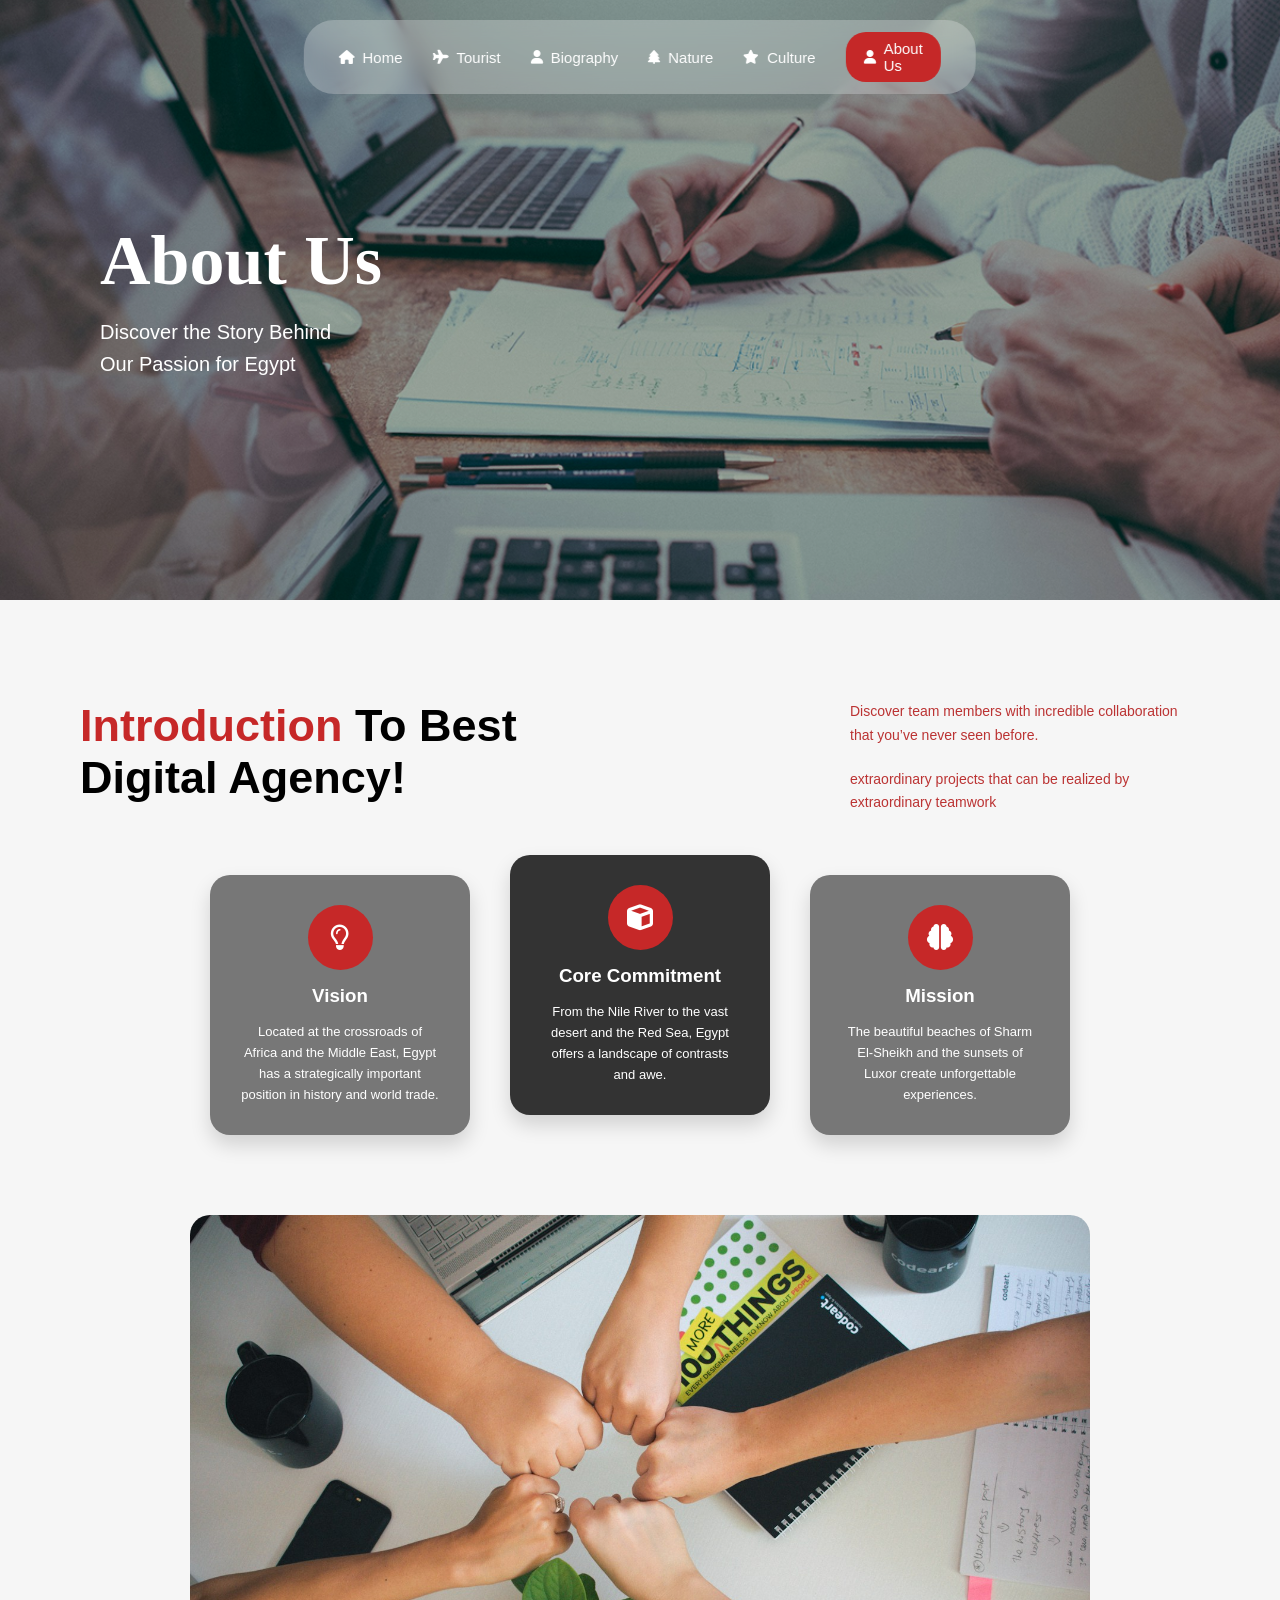
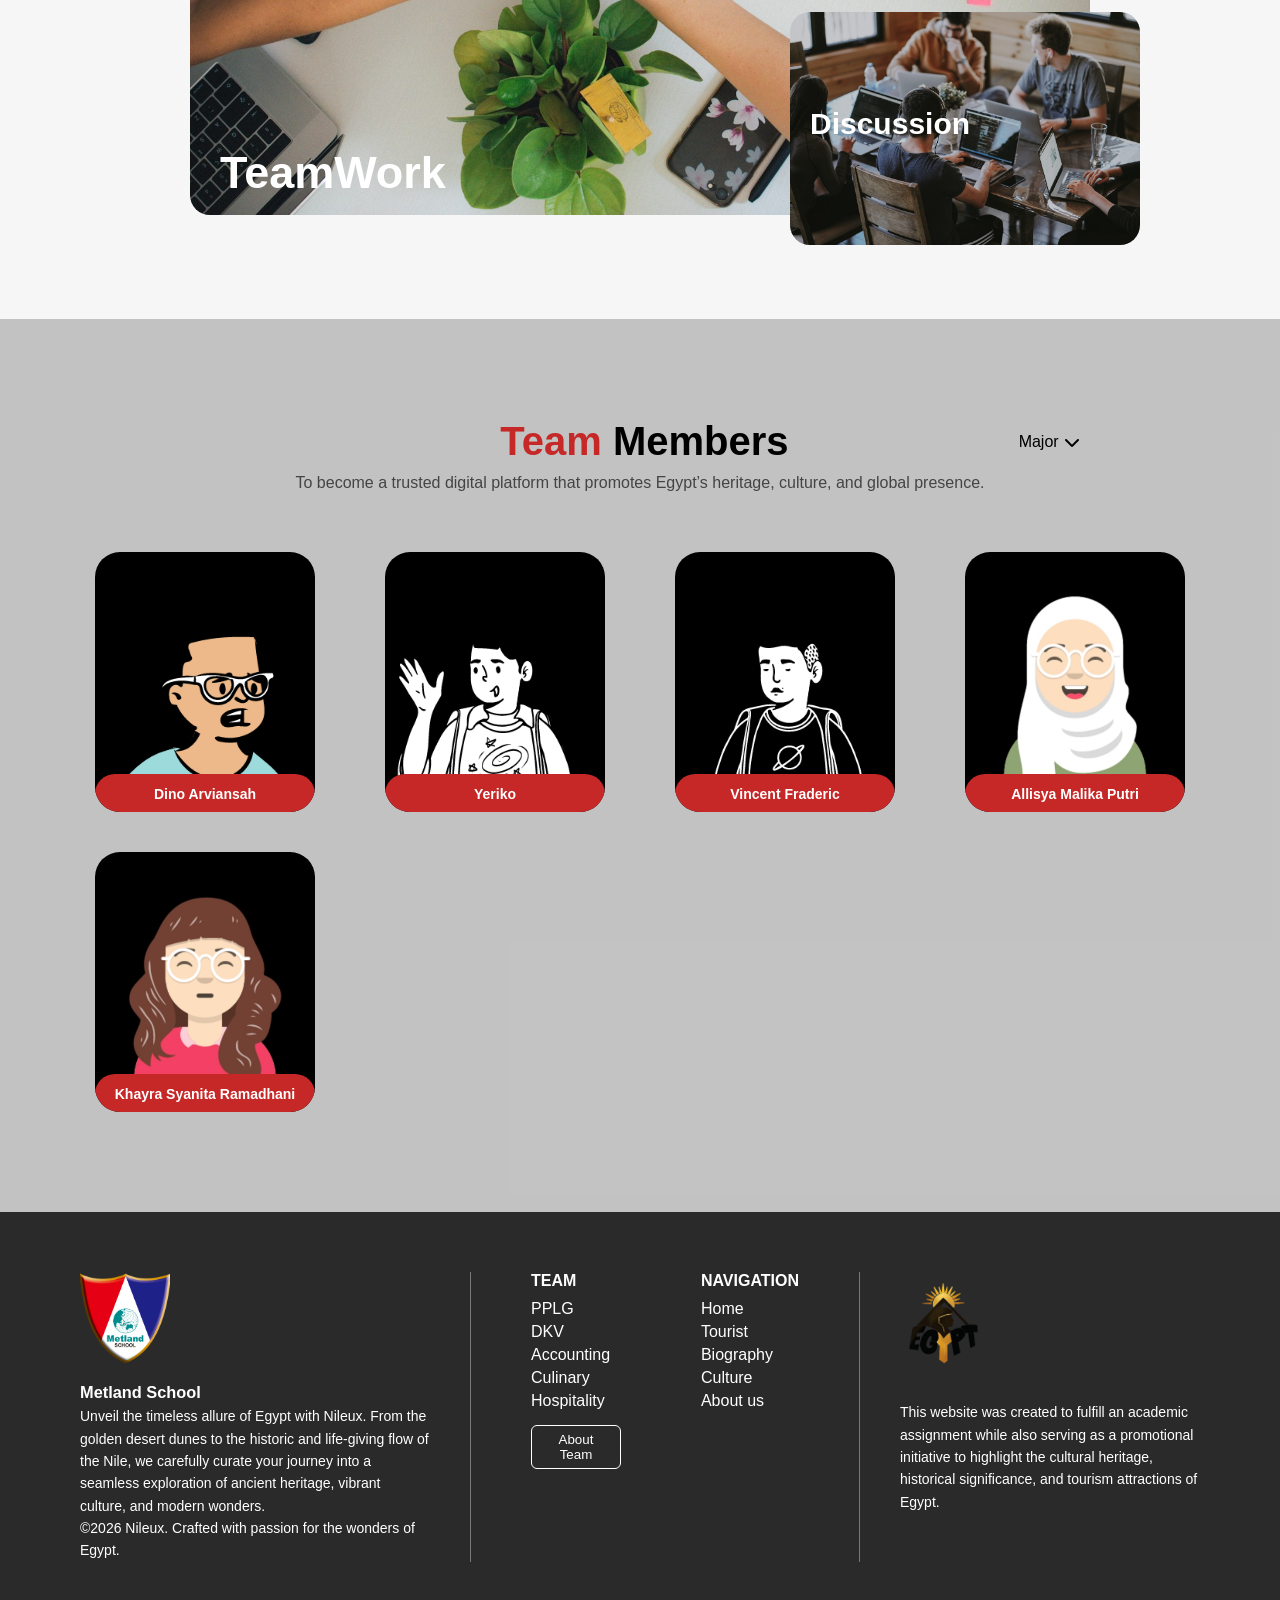
<file: About us/About Accounting.html>
<!DOCTYPE html>
<html lang="en">
<head>
<meta charset="UTF-8">
<meta name="viewport" content="width=device-width, initial-scale=1.0">

<title>About Us</title>

<!-- Font Awesome Icon -->
<link rel="stylesheet"
href="https://cdnjs.cloudflare.com/ajax/libs/font-awesome/6.5.0/css/all.min.css">

<style>

*{
margin:0;
padding:0;
box-sizing:border-box;
font-family:'Segoe UI',sans-serif;
}

body{
background:#f5f5f5;
}

/* NAVBAR */

.navbar{
position:absolute;
top:20px;
left:50%;
transform:translateX(-50%);
z-index:10;
}

.nav-menu{
display:flex;
gap:30px;
padding:12px 35px;
border-radius:30px;
background:rgba(255,255,255,0.25);
backdrop-filter:blur(10px);
align-items:center;
}

.nav-menu a{
text-decoration:none;
color:white;
font-size:15px;
display:flex;
align-items:center;
gap:8px;
}

.nav-menu a i{
font-size:14px;
}

.active{
background:#c52828;
padding:8px 18px;
border-radius:20px;
}

/* HEADER */

.hero{
height:600px;
background:
linear-gradient(rgba(0,0,0,0.35),rgba(0,0,0,0.35)),
url("about.png");
background-size:cover;
background-position:center;
display:flex;
align-items:center;
padding-left:100px;
color:white;
}

.hero h1{
font-size:70px;
font-family:serif;
margin-bottom:15px;
}

.hero p{
font-size:20px;
line-height:1.6;
max-width:450px;
}

/* CONTENT */

.content{
padding:80px;
background:white;
min-height:400px;
}
.icon{
background:#c62828;
width:65px;
height:65px;
border-radius:50%;
display:flex;
align-items:center;
justify-content:center;
margin:auto;
margin-bottom:15px;
}

.icon i{
color:white;
font-size:26px;
}
.agency-section{
padding:100px 80px;
background:#f6f6f6;
}

/* INTRO TEXT */

.intro-text{
display:flex;
justify-content:space-between;
margin-bottom:60px;
}

.title h2{
font-size:45px;
font-weight:700;
}

.title span{
color:#c62828;
}

.desc{
max-width:350px;
color:#b33;
font-size:14px;
line-height:1.7;
font-family: Impact, Haettenschweiler, 'Arial Narrow Bold', sans-serif;
}

.desc2 {
width:50px;     
background:#c62828;
margin:20px 0;
font-family: Impact, Haettenschweiler, 'Arial Narrow Bold', sans-serif;
}

/* CARD */

.card-container{
display:flex;
justify-content:center;
gap:40px;
margin-bottom:80px;
}

.card{
background:#777;
color:white;
width:260px;
padding:30px;
border-radius:20px;
text-align:center;
box-shadow:0 10px 20px rgba(0,0,0,0.15);
}

.card h3{
margin:15px 0;
}

.card p{
font-size:13px;
line-height:1.6;
}

.active-card{
background:#333;
transform:translateY(-20px);
}

/* TEAM IMAGE */

.team-images{
position:relative;
width:100%;
max-width:900px;
margin:auto;
}

.team-main img{
width:100%;
border-radius:20px;
}

.team-main h2{
position:absolute;
bottom:20px;
left:30px;
color:white;
font-size:45px;
}

.team-small{
position:absolute;
right:-50px;
bottom:-30px;
}

.team-small img{
width:350px;
border-radius:20px;
}

.team-small h3{
position:absolute;
top:40%;
left:20px;
color:white;
font-size:30px;
}

.team-images{
position:relative;
width:100%;
max-width:900px;
margin:auto;
}

.team-main img{
width:100%;
border-radius:20px;
}

.team-main h2{
position:absolute;
bottom:20px;
left:30px;
color:white;
font-size:45px;
}

.team-small{
position:absolute;
right:-50px;
bottom:-30px;
}

.team-small img{
width:350px;
border-radius:20px;
}

.team-small h3{
position:absolute;
top:40%;
left:20px;
color:white;
font-size:30px;
}

.team-section{
padding:100px 80px;
background:rgba(182, 182, 182, 0.8);
text-align:center;
}

/* TITLE */

.team-header{
display:flex;
justify-content:center;
align-items:center;
gap:40px;
margin-bottom:10px;
}

.team-header h2{
font-size:40px;
font-weight:700;
margin-left: 300px;
}

.team-header span{
color:#c62828;
}

.team-desc{
color:#444;
margin-bottom:60px;
font-family: bold italic 16px/1.5 "Times New Roman", serif;
}

/* DROPDOWN */

.major-dropdown{
position:relative;
}

.major-dropdown button{
background:none;
border:none;
font-size:16px;
cursor:pointer;
display:flex;
align-items:center;
gap:5px;
margin-left: 190px;
}

#majorMenu{
display:none;
position:absolute;
top:30px;
right:0;
background:white;
list-style:none;
border-radius:10px;
box-shadow:0 5px 15px rgba(0,0,0,0.2);
padding:10px 0;
width:150px;
z-index: 1;
}

#majorMenu li{
padding:10px 15px;
cursor:pointer;
}

#majorMenu li:hover{
background:#eee;
border-color: #2a2a2a   ;
}

.team-grid{
display:grid;
grid-template-columns:repeat(4,1fr);
gap:40px;
justify-items:center;
}

/* CARD */

.team-card{
position:relative;
width:220px;
height:260px;
background:black;
border-radius:25px;
overflow:hidden;
display:flex;
align-items:center;
justify-content:center;
}

.team-card img{
width:90%;
object-fit:contain;
}

/* NAME TAG */

.name-tag{
position:absolute;
bottom: 10px;
background:#c62828;
color:white;
width:100%;
padding:12px;
border-radius:20px;
transform:translateY(30%);
}

.name-tag h4{
font-size:14px;
}

.name-tag p{
font-size:12px;
opacity:0.9;
}

.footer{
    background:#2a2a2a;
    color:white;
    padding:60px 80px;
    }

    .footer-container{
    display:flex;
    justify-content:space-between;
    gap:40px;
    }

    /* LOGO */
    .footer-logo{
    width:90px;
    margin-bottom:10px;
    }

    /* LEFT */
    .footer-left{
    max-width:350px;
    font-size:14px;
    line-height:1.6;
    }

    /* MIDDLE */
    .footer-middle{
    display:flex;
    gap:80px;
    border-left:1px solid #777;
    border-right:1px solid #777;
    padding:0 60px;
    }

    .footer-middle h4{
    margin-bottom:10px;
    }

    .footer-middle p{
    margin:5px 0;
    cursor:pointer;
    }

    /* BUTTON */
    .footer-middle button{
    margin-top:10px;
    padding:6px 14px;
    border:1px solid white;
    background:transparent;
    color:white;
    border-radius:6px;
    cursor:pointer;
    }

    /* RIGHT */
    .footer-right{
    max-width:300px;
    font-size:14px;
    line-height:1.6;
    }
</style>
</head>

<body>

<!-- NAVBAR -->


<div class="navbar">

<div class="nav-menu">

<a href="../index.html"><i class="fa-solid fa-house"></i> Home</a>

<a href="../tourist/PPLG.html"><i class="fa-solid fa-plane"></i> Tourist</a>

<a href="../biografi/biography.html"><i class="fa-solid fa-user"></i> Biography</a>

<a href="../nature/Nature.html"><i class="fa-solid fa-tree"></i> Nature</a>

<a href="../culture/pplg.html"><i class="fa-solid fa-star"></i> Culture</a>

<a href="../About Us/About PPLG.html" class="active">
<i class="fa-solid fa-user"></i> About Us
</a>

</div>

</div>
<!-- HEADER -->

<section class="hero">

<div>

<h1>About Us</h1>

<p>
Discover the Story Behind<br>Our Passion for Egypt
</p>

</div>

</section>

<!-- SECTION BAWAH -->
<section class="agency-section">

<div class="intro-text">

<div class="title">
<h2><span>Introduction</span> To Best <br> Digital Agency!</h2>
</div>

<div class="desc">
<p>
Discover team members with incredible collaboration that
you’ve never seen before.
</p>
<div class="desc2"></div>
<p>
extraordinary projects that can be realized by extraordinary teamwork
</p>
</div>

</div>


<div class="card-container">

<div class="card">
<div class="icon">
<i class="fa-regular fa-lightbulb"></i>
</div>
<h3>Vision</h3>
<p>
Located at the crossroads of Africa and the Middle East,
Egypt has a strategically important position in history
and world trade.
</p>
</div>


<div class="card active-card">
<div class="icon">
<i class="fa-solid fa-cube"></i>
</div>
<h3>Core Commitment</h3>
<p>
From the Nile River to the vast desert and the Red Sea,
Egypt offers a landscape of contrasts and awe.
</p>
</div>


<div class="card">
<div class="icon">
<i class="fa-solid fa-brain"></i>
</div>
<h3>Mission</h3>
<p>
The beautiful beaches of Sharm El-Sheikh and the sunsets
of Luxor create unforgettable experiences.
</p>
</div>
</div>

<div class="team-images">

<div class="team-main">
<img src="team.jpg">
<h2>TeamWork</h2>
</div>

<div class="team-small">
<img src="disc.jpg">
<h3>Discussion</h3>
</div>

</div>

</section>
<section class="team-section">

<div class="team-header">

<h2><span>Team</span> Members</h2>

<div class="major-dropdown">
<button onclick="toggleMajor()">
Major <i class="fa-solid fa-chevron-down"></i>
</button>

<ul id="majorMenu">
<li> <a href="About PPLG.html">PPLG</a></li>
<li> <a href="About Accounting.html">Accounting</a></li>
<li> <a href="About Culinary.html">Culinary</a></li>
<li> <a href="About DKV.html">DKV</a></li>
<li> <a href="About Hospitality.html">Hospitality</a></li>
</ul>
</div>

</div>

<p class="team-desc">
To become a trusted digital platform that promotes Egypt’s heritage, culture, and global presence.
</p>


<div class="team-grid">

<div class="team-card">
<img src="prof6.png">
<div class="name-tag">
<h4>Dino Arviansah</h4>
</div>
</div>

<div class="team-card">
<img src="prof5.png">
<div class="name-tag">
<h4>Yeriko</h4>
</div>
</div>

<div class="team-card">
<img src="prof3.png">
<div class="name-tag">
<h4>Vincent Fraderic</h4>
</div>
</div>

<div class="team-card">
<img src="prof11.jpg">
<div class="name-tag">
<h4>Allisya Malika Putri</h4>
</div>
</div>

<div class="team-card">
<img src="prof 12.jpg".png">
<div class="name-tag">
<h4>Khayra Syanita Ramadhani</h4>
</div>
</div>
</section>
<footer class="footer">

<div class="footer-container">

<!-- LEFT -->
<div class="footer-left">

<img src="school.png" class="footer-logo">

<h3>Metland School</h3>

<p>
Unveil the timeless allure of Egypt with Nileux. From the golden desert dunes
to the historic and life-giving flow of the Nile, we carefully curate your
journey into a seamless exploration of ancient heritage, vibrant culture,
and modern wonders.
</p>

<p class="copyright">
©2026 Nileux. Crafted with passion for the wonders of Egypt.
</p>

</div>


<!-- MIDDLE -->
<div class="footer-middle">

<div class="team">
<h4>TEAM</h4>
<p>PPLG</p>
<p>DKV</p>
<p>Accounting</p>
<p>Culinary</p>
<p>Hospitality</p>

<button>About Team</button>
</div>

<div class="navigation">
<h4>NAVIGATION</h4>
<p>Home</p>
<p>Tourist</p>
<p>Biography</p>
<p>Culture</p>
<p>About us</p>
</div>

</div>


<!-- RIGHT -->
<div class="footer-right">

<img src="egypt.png" class="footer-logo">

<p>
This website was created to fulfill an academic assignment while also serving
as a promotional initiative to highlight the cultural heritage, historical
significance, and tourism attractions of Egypt.
</p>

</div>

</div>

</footer>
<script>
function toggleMajor(){
const menu = document.getElementById("majorMenu");

if(menu.style.display === "block"){
menu.style.display = "none";
}else{
menu.style.display = "block";
}

}
</script>
</body>
</html>
</file>
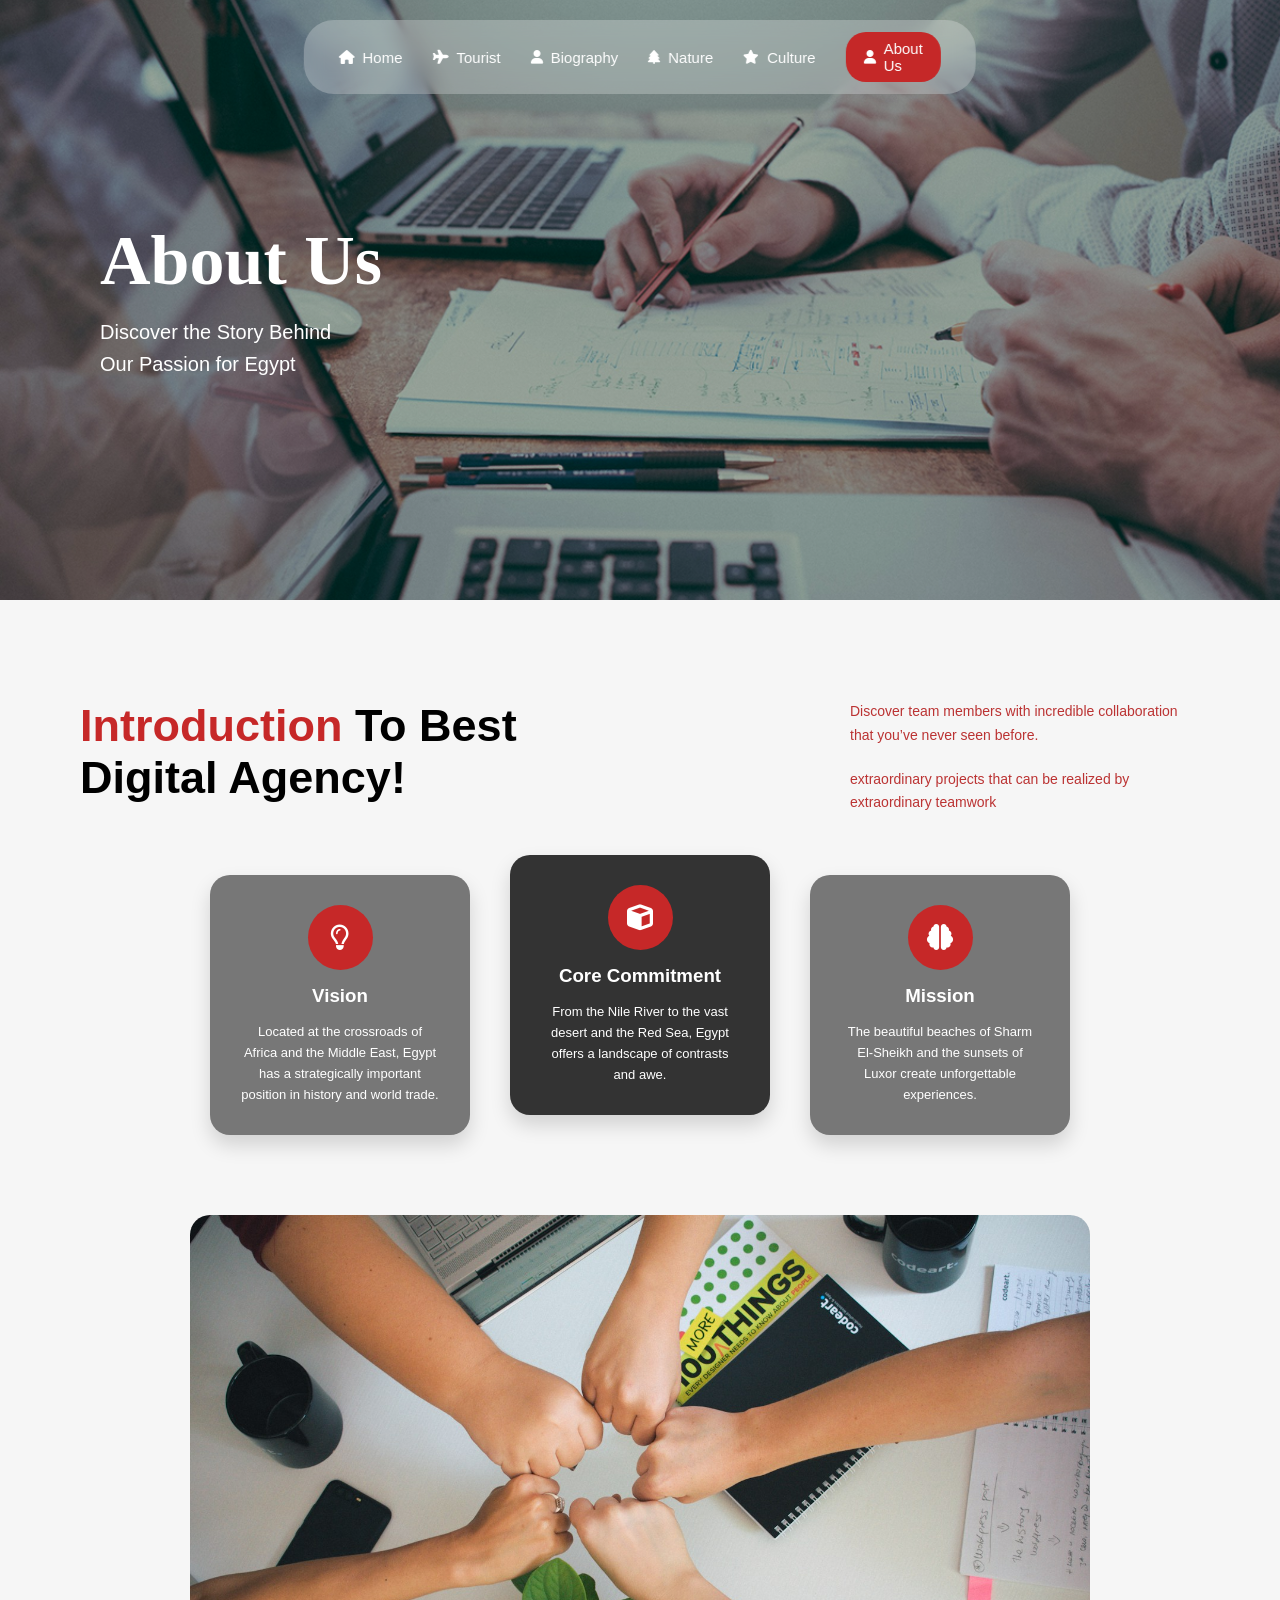
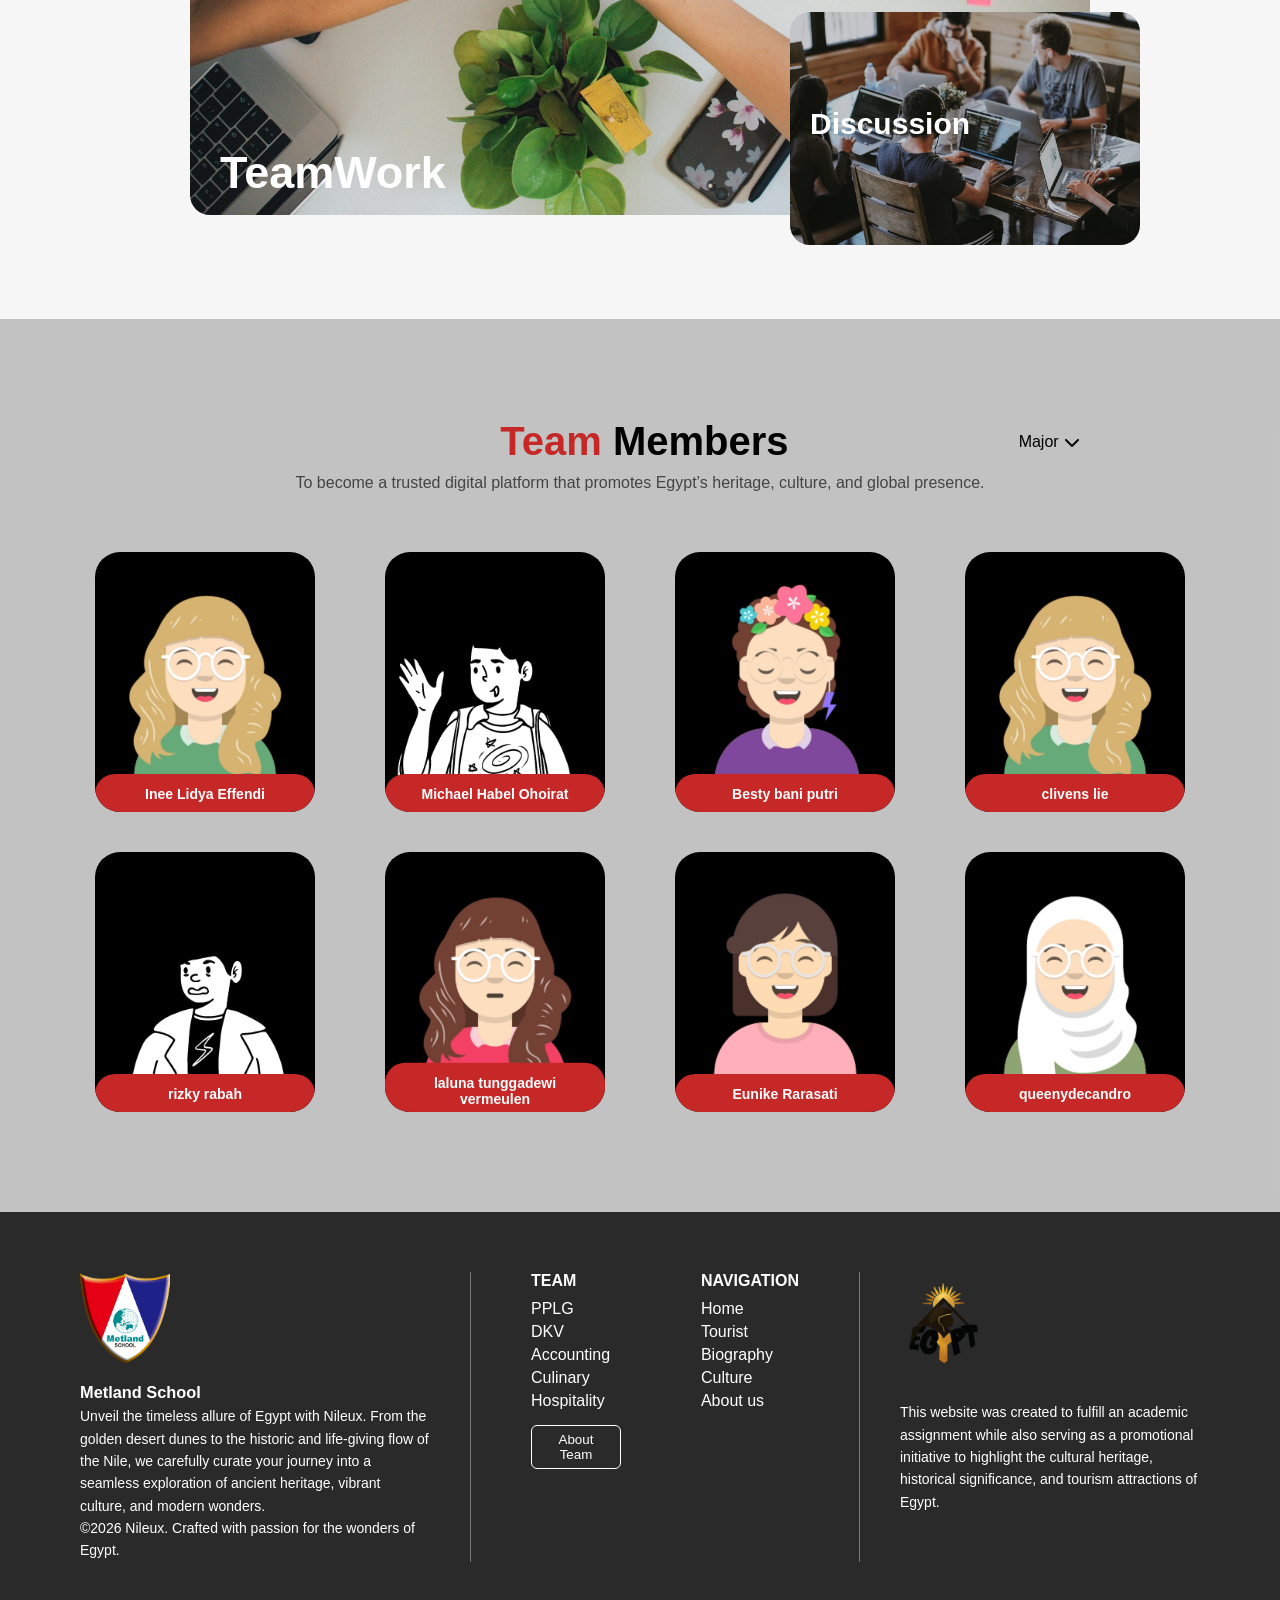
<file: About us/About Culinary.html>
<!DOCTYPE html>
<html lang="en">
<head>
<meta charset="UTF-8">
<meta name="viewport" content="width=device-width, initial-scale=1.0">

<title>About Us</title>

<!-- Font Awesome Icon -->
<link rel="stylesheet"
href="https://cdnjs.cloudflare.com/ajax/libs/font-awesome/6.5.0/css/all.min.css">

<style>

*{
margin:0;
padding:0;
box-sizing:border-box;
font-family:'Segoe UI',sans-serif;
}

body{
background:#f5f5f5;
}

/* NAVBAR */

.navbar{
position:absolute;
top:20px;
left:50%;
transform:translateX(-50%);
z-index:10;
}

.nav-menu{
display:flex;
gap:30px;
padding:12px 35px;
border-radius:30px;
background:rgba(255,255,255,0.25);
backdrop-filter:blur(10px);
align-items:center;
}

.nav-menu a{
text-decoration:none;
color:white;
font-size:15px;
display:flex;
align-items:center;
gap:8px;
}

.nav-menu a i{
font-size:14px;
}

.active{
background:#c52828;
padding:8px 18px;
border-radius:20px;
}

/* HEADER */

.hero{
height:600px;
background:
linear-gradient(rgba(0,0,0,0.35),rgba(0,0,0,0.35)),
url("about.png");
background-size:cover;
background-position:center;
display:flex;
align-items:center;
padding-left:100px;
color:white;
}

.hero h1{
font-size:70px;
font-family:serif;
margin-bottom:15px;
}

.hero p{
font-size:20px;
line-height:1.6;
max-width:450px;
}

/* CONTENT */

.content{
padding:80px;
background:white;
min-height:400px;
}
.icon{
background:#c62828;
width:65px;
height:65px;
border-radius:50%;
display:flex;
align-items:center;
justify-content:center;
margin:auto;
margin-bottom:15px;
}

.icon i{
color:white;
font-size:26px;
}
.agency-section{
padding:100px 80px;
background:#f6f6f6;
}

/* INTRO TEXT */

.intro-text{
display:flex;
justify-content:space-between;
margin-bottom:60px;
}

.title h2{
font-size:45px;
font-weight:700;
}

.title span{
color:#c62828;
}

.desc{
max-width:350px;
color:#b33;
font-size:14px;
line-height:1.7;
font-family: Impact, Haettenschweiler, 'Arial Narrow Bold', sans-serif;
}

.desc2 {
width:50px;     
background:#c62828;
margin:20px 0;
font-family: Impact, Haettenschweiler, 'Arial Narrow Bold', sans-serif;
}

/* CARD */

.card-container{
display:flex;
justify-content:center;
gap:40px;
margin-bottom:80px;
}

.card{
background:#777;
color:white;
width:260px;
padding:30px;
border-radius:20px;
text-align:center;
box-shadow:0 10px 20px rgba(0,0,0,0.15);
}

.card h3{
margin:15px 0;
}

.card p{
font-size:13px;
line-height:1.6;
}

.active-card{
background:#333;
transform:translateY(-20px);
}

/* TEAM IMAGE */

.team-images{
position:relative;
width:100%;
max-width:900px;
margin:auto;
}

.team-main img{
width:100%;
border-radius:20px;
}

.team-main h2{
position:absolute;
bottom:20px;
left:30px;
color:white;
font-size:45px;
}

.team-small{
position:absolute;
right:-50px;
bottom:-30px;
}

.team-small img{
width:350px;
border-radius:20px;
}

.team-small h3{
position:absolute;
top:40%;
left:20px;
color:white;
font-size:30px;
}

.team-images{
position:relative;
width:100%;
max-width:900px;
margin:auto;
}

.team-main img{
width:100%;
border-radius:20px;
}

.team-main h2{
position:absolute;
bottom:20px;
left:30px;
color:white;
font-size:45px;
}

.team-small{
position:absolute;
right:-50px;
bottom:-30px;
}

.team-small img{
width:350px;
border-radius:20px;
}

.team-small h3{
position:absolute;
top:40%;
left:20px;
color:white;
font-size:30px;
}

.team-section{
padding:100px 80px;
background: rgba(182, 182, 182, 0.8);
text-align:center;
}

/* TITLE */

.team-header{
display:flex;
justify-content:center;
align-items:center;
gap:40px;
margin-bottom:10px;
}

.team-header h2{
font-size:40px;
font-weight:700;
margin-left: 300px;
}

.team-header span{
color:#c62828;
}

.team-desc{
color:#444;
margin-bottom:60px;
font-family: bold italic 16px/1.5 "Times New Roman", serif;
}

/* DROPDOWN */

.major-dropdown{
position:relative;
}

.major-dropdown button{
background:none;
border:none;
font-size:16px;
cursor:pointer;
display:flex;
align-items:center;
gap:5px;
margin-left: 190px;
}

#majorMenu{
display:none;
position:absolute;
top:30px;
right:0;
background:white;
list-style:none;
border-radius:10px;
box-shadow:0 5px 15px rgba(0,0,0,0.2);
padding:10px 0;
width:150px;
z-index: 1;
}

#majorMenu li{
padding:10px 15px;
cursor:pointer;
}

#majorMenu li:hover{
background:#eee;
border-color: #2a2a2a   ;
}

.team-grid{
display:grid;
grid-template-columns:repeat(4,1fr);
gap:40px;
justify-items:center;
}

/* CARD */

.team-card{
position:relative;
width:220px;
height:260px;
background:black;
border-radius:25px;
overflow:hidden;
display:flex;
align-items:center;
justify-content:center;
}

.team-card img{
width:90%;
object-fit:contain;
}

/* NAME TAG */

.name-tag{
position:absolute;
bottom: 10px;
background:#c62828;
color:white;
width:100%;
padding:12px;
border-radius:20px;
transform:translateY(30%);
}

.name-tag h4{
font-size:14px;
}

.name-tag p{
font-size:12px;
opacity:0.9;
}

.footer{
    background:#2a2a2a;
    color:white;
    padding:60px 80px;
    }

    .footer-container{
    display:flex;
    justify-content:space-between;
    gap:40px;
    }

    /* LOGO */
    .footer-logo{
    width:90px;
    margin-bottom:10px;
    }

    /* LEFT */
    .footer-left{
    max-width:350px;
    font-size:14px;
    line-height:1.6;
    }

    /* MIDDLE */
    .footer-middle{
    display:flex;
    gap:80px;
    border-left:1px solid #777;
    border-right:1px solid #777;
    padding:0 60px;
    }

    .footer-middle h4{
    margin-bottom:10px;
    }

    .footer-middle p{
    margin:5px 0;
    cursor:pointer;
    }

    /* BUTTON */
    .footer-middle button{
    margin-top:10px;
    padding:6px 14px;
    border:1px solid white;
    background:transparent;
    color:white;
    border-radius:6px;
    cursor:pointer;
    }

    /* RIGHT */
    .footer-right{
    max-width:300px;
    font-size:14px;
    line-height:1.6;
    }
</style>
</head>

<body>

<!-- NAVBAR -->


<div class="navbar">

<div class="nav-menu">

<a href="../index.html"><i class="fa-solid fa-house"></i> Home</a>

<a href="../tourist/PPLG.html"><i class="fa-solid fa-plane"></i> Tourist</a>

<a href="../biografi/biography.html"><i class="fa-solid fa-user"></i> Biography</a>

<a href="../nature/Nature.html"><i class="fa-solid fa-tree"></i> Nature</a>

<a href="../culture/pplg.html"><i class="fa-solid fa-star"></i> Culture</a>

<a href="../About Us/About PPLG.html" class="active">
<i class="fa-solid fa-user"></i> About Us
</a>

</div>

</div>

<!-- HEADER -->

<section class="hero">

<div>

<h1>About Us</h1>

<p>
Discover the Story Behind<br>Our Passion for Egypt
</p>

</div>

</section>

<!-- SECTION BAWAH -->
<section class="agency-section">

<div class="intro-text">

<div class="title">
<h2><span>Introduction</span> To Best <br> Digital Agency!</h2>
</div>

<div class="desc">
<p>
Discover team members with incredible collaboration that
you’ve never seen before.
</p>
<div class="desc2"></div>
<p>
extraordinary projects that can be realized by extraordinary teamwork
</p>
</div>

</div>


<div class="card-container">

<div class="card">
<div class="icon">
<i class="fa-regular fa-lightbulb"></i>
</div>
<h3>Vision</h3>
<p>
Located at the crossroads of Africa and the Middle East,
Egypt has a strategically important position in history
and world trade.
</p>
</div>


<div class="card active-card">
<div class="icon">
<i class="fa-solid fa-cube"></i>
</div>
<h3>Core Commitment</h3>
<p>
From the Nile River to the vast desert and the Red Sea,
Egypt offers a landscape of contrasts and awe.
</p>
</div>


<div class="card">
<div class="icon">
<i class="fa-solid fa-brain"></i>
</div>
<h3>Mission</h3>
<p>
The beautiful beaches of Sharm El-Sheikh and the sunsets
of Luxor create unforgettable experiences.
</p>
</div>
</div>

<div class="team-images">

<div class="team-main">
<img src="team.jpg">
<h2>TeamWork</h2>
</div>

<div class="team-small">
<img src="disc.jpg">
<h3>Discussion</h3>
</div>

</div>

</section>
<section class="team-section">

<div class="team-header">

<h2><span>Team</span> Members</h2>

<div class="major-dropdown">
<button onclick="toggleMajor()">
Major <i class="fa-solid fa-chevron-down"></i>
</button>

<ul id="majorMenu">
<li> <a href="About PPLG.html">PPLG</a></li>
<li> <a href="About Culinary.html">Culinary</a></li>
<li> <a href="About DKV.html">DKV</a></li>
<li> <a href="About Accounting.html">Accounting</a></li>
<li> <a href="About Hospitality.html">Hospitality</a></li>
</ul>
</div>

</div>

<p class="team-desc">
To become a trusted digital platform that promotes Egypt’s heritage, culture, and global presence.
</p>


<div class="team-grid">

<div class="team-card">
<img src="prof17.jpg">
<div class="name-tag">
<h4> Inee Lidya Effendi</h4>
</div>
</div>

<div class="team-card">
<img src="prof5.png">
<div class="name-tag">
<h4>Michael Habel Ohoirat</h4>
</div>
</div>

<div class="team-card">
<img src="prof16.jpg">
<div class="name-tag">
<h4>Besty bani putri</h4>
</div>
</div>

<div class="team-card">
<img src="prof17.jpg">
<div class="name-tag">
<h4> clivens lie</h4>
</div>
</div>

<div class="team-card">
<img src="prof8.png">
<div class="name-tag">
<h4>⁠rizky rabah</h4>
</div>
</div>

<div class="team-card">
<img src="prof 12.jpg">
<div class="name-tag">
<h4>laluna tunggadewi vermeulen</h4>
</div>
</div>

<div class="team-card">
<img src="prof15.jpg">
<div class="name-tag">
<h4>Eunike Rarasati</h4>
</div>
</div>

<div class="team-card">
<img src="prof11.jpg">
<div class="name-tag">
<h4> queenydecandro</h4>
</div>
</div>

</section>
<footer class="footer">

<div class="footer-container">

<!-- LEFT -->
<div class="footer-left">

<img src="school.png" class="footer-logo">

<h3>Metland School</h3>

<p>
Unveil the timeless allure of Egypt with Nileux. From the golden desert dunes
to the historic and life-giving flow of the Nile, we carefully curate your
journey into a seamless exploration of ancient heritage, vibrant culture,
and modern wonders.
</p>

<p class="copyright">
©2026 Nileux. Crafted with passion for the wonders of Egypt.
</p>

</div>


<!-- MIDDLE -->
<div class="footer-middle">

<div class="team">
<h4>TEAM</h4>
<p>PPLG</p>
<p>DKV</p>
<p>Accounting</p>
<p>Culinary</p>
<p>Hospitality</p>

<button>About Team</button>
</div>

<div class="navigation">
<h4>NAVIGATION</h4>
<p>Home</p>
<p>Tourist</p>
<p>Biography</p>
<p>Culture</p>
<p>About us</p>
</div>

</div>


<!-- RIGHT -->
<div class="footer-right">

<img src="egypt.png" class="footer-logo">

<p>
This website was created to fulfill an academic assignment while also serving
as a promotional initiative to highlight the cultural heritage, historical
significance, and tourism attractions of Egypt.
</p>

</div>

</div>

</footer>
<script>
function toggleMajor(){
const menu = document.getElementById("majorMenu");

if(menu.style.display === "block"){
menu.style.display = "none";
}else{
menu.style.display = "block";
}

}
</script>
</body>
</html>
</file>
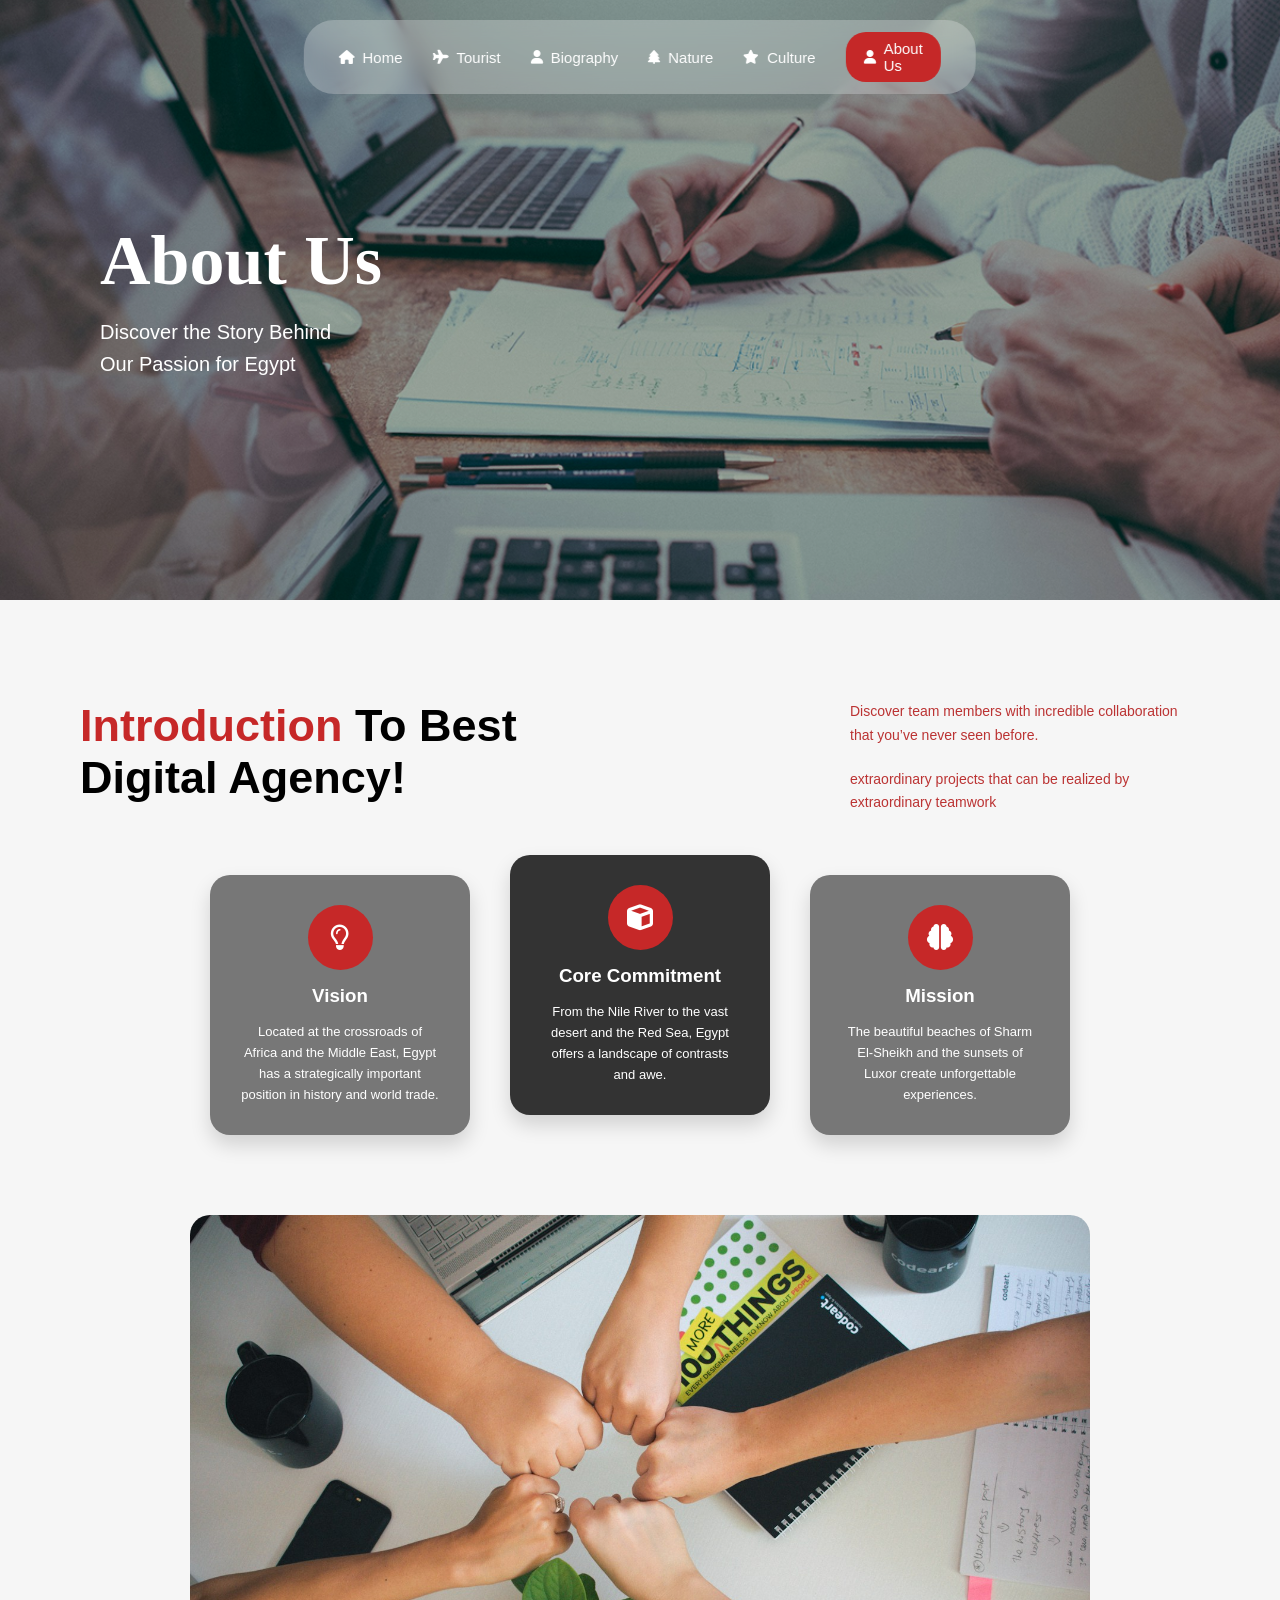
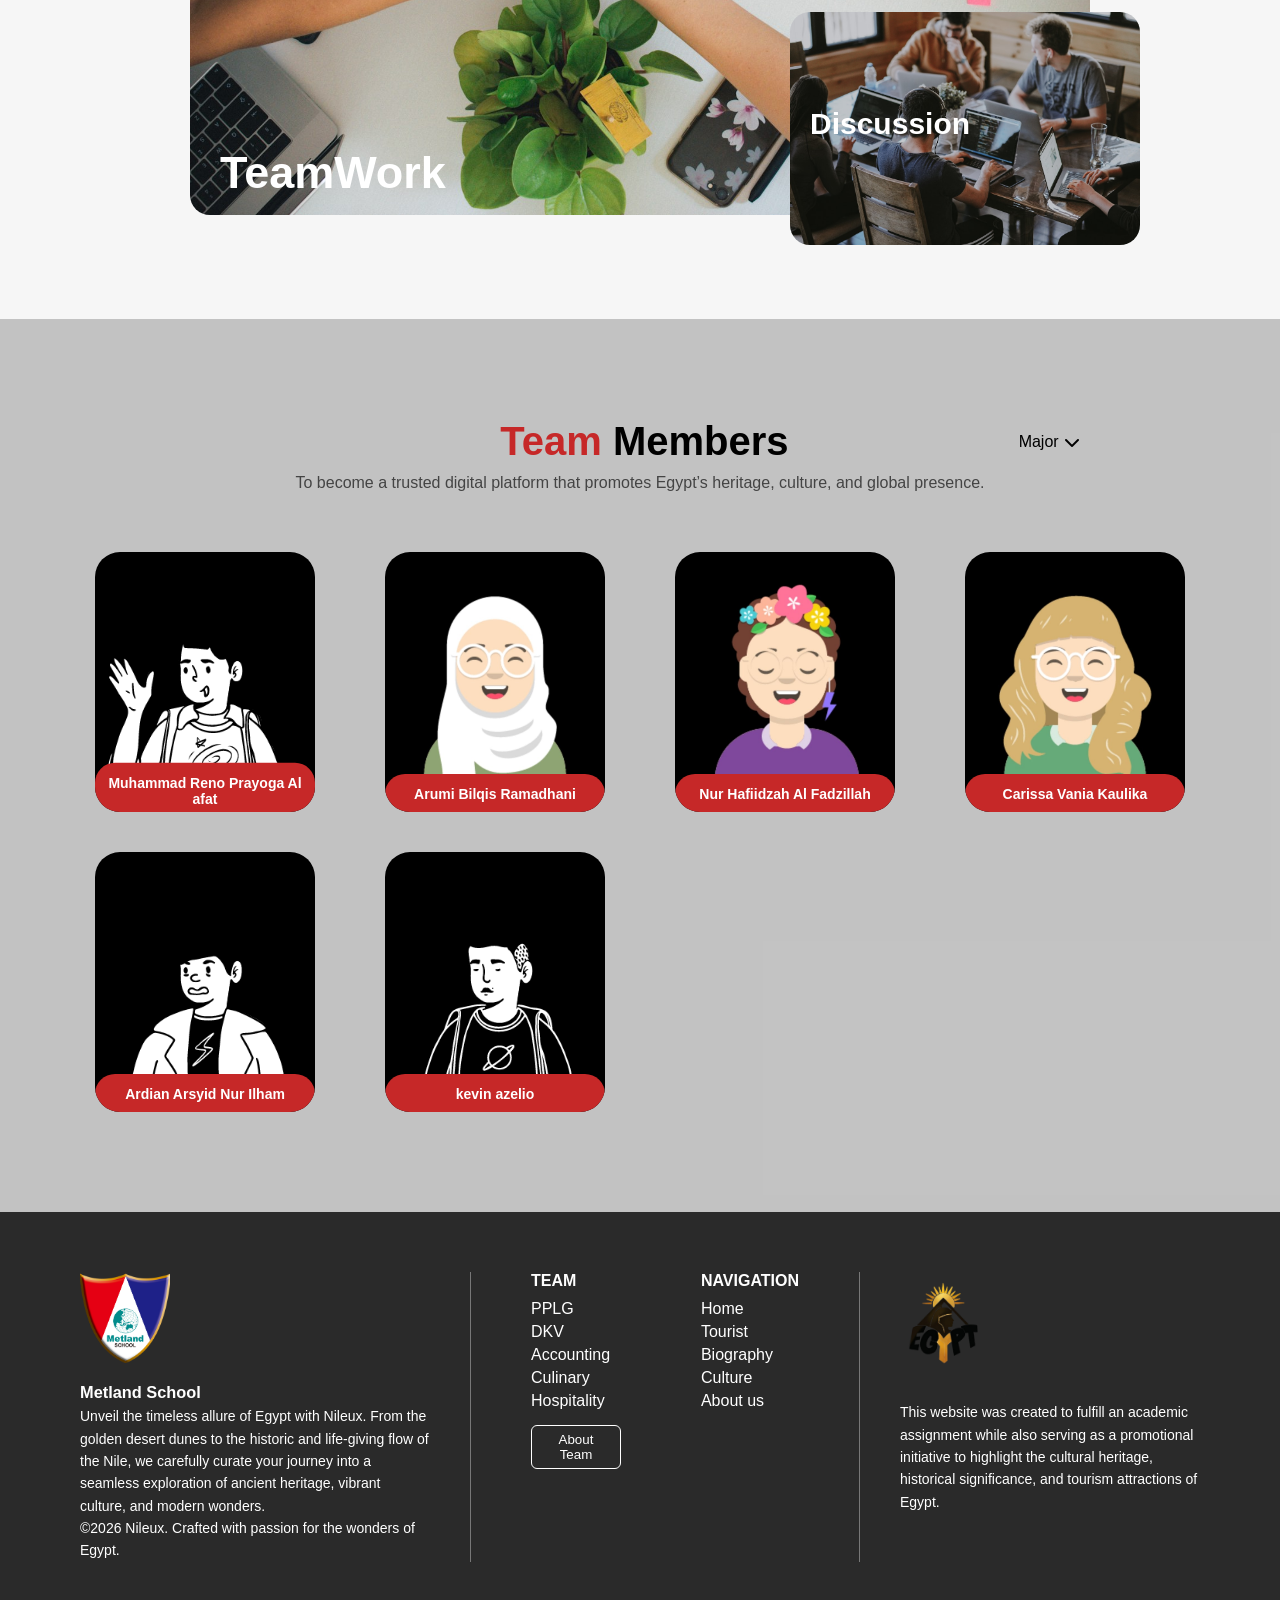
<file: About us/About DKV.html>
<!DOCTYPE html>
<html lang="en">
<head>
<meta charset="UTF-8">
<meta name="viewport" content="width=device-width, initial-scale=1.0">

<title>About Us</title>

<!-- Font Awesome Icon -->
<link rel="stylesheet"
href="https://cdnjs.cloudflare.com/ajax/libs/font-awesome/6.5.0/css/all.min.css">

<style>

*{
margin:0;
padding:0;
box-sizing:border-box;
font-family:'Segoe UI',sans-serif;
}

body{
background:#f5f5f5;
}

/* NAVBAR */

.navbar{
position:absolute;
top:20px;
left:50%;
transform:translateX(-50%);
z-index:10;
}

.nav-menu{
display:flex;
gap:30px;
padding:12px 35px;
border-radius:30px;
background:rgba(255,255,255,0.25);
backdrop-filter:blur(10px);
align-items:center;
}

.nav-menu a{
text-decoration:none;
color:white;
font-size:15px;
display:flex;
align-items:center;
gap:8px;
}

.nav-menu a i{
font-size:14px;
}

.active{
background:#c52828;
padding:8px 18px;
border-radius:20px;
}

/* HEADER */

.hero{
height:600px;
background:
linear-gradient(rgba(0,0,0,0.35),rgba(0,0,0,0.35)),
url("about.png");
background-size:cover;
background-position:center;
display:flex;
align-items:center;
padding-left:100px;
color:white;
}

.hero h1{
font-size:70px;
font-family:serif;
margin-bottom:15px;
}

.hero p{
font-size:20px;
line-height:1.6;
max-width:450px;
}

/* CONTENT */

.content{
padding:80px;
background:white;
min-height:400px;
}
.icon{
background:#c62828;
width:65px;
height:65px;
border-radius:50%;
display:flex;
align-items:center;
justify-content:center;
margin:auto;
margin-bottom:15px;
}

.icon i{
color:white;
font-size:26px;
}
.agency-section{
padding:100px 80px;
background:#f6f6f6;
}

/* INTRO TEXT */

.intro-text{
display:flex;
justify-content:space-between;
margin-bottom:60px;
}

.title h2{
font-size:45px;
font-weight:700;
}

.title span{
color:#c62828;
}

.desc{
max-width:350px;
color:#b33;
font-size:14px;
line-height:1.7;
font-family: Impact, Haettenschweiler, 'Arial Narrow Bold', sans-serif;
}

.desc2 {
width:50px;     
background:#c62828;
margin:20px 0;
font-family: Impact, Haettenschweiler, 'Arial Narrow Bold', sans-serif;
}

/* CARD */

.card-container{
display:flex;
justify-content:center;
gap:40px;
margin-bottom:80px;
}

.card{
background:#777;
color:white;
width:260px;
padding:30px;
border-radius:20px;
text-align:center;
box-shadow:0 10px 20px rgba(0,0,0,0.15);
}

.card h3{
margin:15px 0;
}

.card p{
font-size:13px;
line-height:1.6;
}

.active-card{
background:#333;
transform:translateY(-20px);
}

/* TEAM IMAGE */

.team-images{
position:relative;
width:100%;
max-width:900px;
margin:auto;
}

.team-main img{
width:100%;
border-radius:20px;
}

.team-main h2{
position:absolute;
bottom:20px;
left:30px;
color:white;
font-size:45px;
}

.team-small{
position:absolute;
right:-50px;
bottom:-30px;
}

.team-small img{
width:350px;
border-radius:20px;
}

.team-small h3{
position:absolute;
top:40%;
left:20px;
color:white;
font-size:30px;
}

.team-images{
position:relative;
width:100%;
max-width:900px;
margin:auto;
}

.team-main img{
width:100%;
border-radius:20px;
}

.team-main h2{
position:absolute;
bottom:20px;
left:30px;
color:white;
font-size:45px;
}

.team-small{
position:absolute;
right:-50px;
bottom:-30px;
}

.team-small img{
width:350px;
border-radius:20px;
}

.team-small h3{
position:absolute;
top:40%;
left:20px;
color:white;
font-size:30px;
}

.team-section{
padding:100px 80px;
background:rgba(182, 182, 182, 0.8);
text-align:center;
}

/* TITLE */

.team-header{
display:flex;
justify-content:center;
align-items:center;
gap:40px;
margin-bottom:10px;
}

.team-header h2{
font-size:40px;
font-weight:700;
margin-left: 300px;
}

.team-header span{
color:#c62828;
}

.team-desc{
color:#444;
margin-bottom:60px;
font-family: bold italic 16px/1.5 "Times New Roman", serif;
}

/* DROPDOWN */

.major-dropdown{
position:relative;
}

.major-dropdown button{
background:none;
border:none;
font-size:16px;
cursor:pointer;
display:flex;
align-items:center;
gap:5px;
margin-left: 190px;
}

#majorMenu{
display:none;
position:absolute;
top:30px;
right:0;
background:white;
list-style:none;
border-radius:10px;
box-shadow:0 5px 15px rgba(0,0,0,0.2);
padding:10px 0;
width:150px;
z-index: 1;
}

#majorMenu li{
padding:10px 15px;
cursor:pointer;
}

#majorMenu li:hover{
background:#eee;
border-color: #2a2a2a   ;
}

.team-grid{
display:grid;
grid-template-columns:repeat(4,1fr);
gap:40px;
justify-items:center;
}

/* CARD */

.team-card{
position:relative;
width:220px;
height:260px;
background:black;
border-radius:25px;
overflow:hidden;
display:flex;
align-items:center;
justify-content:center;
}

.team-card img{
width:90%;
object-fit:contain;
}

/* NAME TAG */

.name-tag{
position:absolute;
bottom: 10px;
background:#c62828;
color:white;
width:100%;
padding:12px;
border-radius:20px;
transform:translateY(30%);
}

.name-tag h4{
font-size:14px;
}

.name-tag p{
font-size:12px;
opacity:0.9;
}

.footer{
    background:#2a2a2a;
    color:white;
    padding:60px 80px;
    }

    .footer-container{
    display:flex;
    justify-content:space-between;
    gap:40px;
    }

    /* LOGO */
    .footer-logo{
    width:90px;
    margin-bottom:10px;
    }

    /* LEFT */
    .footer-left{
    max-width:350px;
    font-size:14px;
    line-height:1.6;
    }

    /* MIDDLE */
    .footer-middle{
    display:flex;
    gap:80px;
    border-left:1px solid #777;
    border-right:1px solid #777;
    padding:0 60px;
    }

    .footer-middle h4{
    margin-bottom:10px;
    }

    .footer-middle p{
    margin:5px 0;
    cursor:pointer;
    }

    /* BUTTON */
    .footer-middle button{
    margin-top:10px;
    padding:6px 14px;
    border:1px solid white;
    background:transparent;
    color:white;
    border-radius:6px;
    cursor:pointer;
    }

    /* RIGHT */
    .footer-right{
    max-width:300px;
    font-size:14px;
    line-height:1.6;
    }
</style>
</head>

<body>

<!-- NAVBAR -->

<div class="navbar">

<div class="nav-menu">

<a href="../index.html"><i class="fa-solid fa-house"></i> Home</a>

<a href="../tourist/PPLG.html"><i class="fa-solid fa-plane"></i> Tourist</a>

<a href="../biografi/biography.html"><i class="fa-solid fa-user"></i> Biography</a>

<a href="../nature/Nature.html"><i class="fa-solid fa-tree"></i> Nature</a>

<a href="../culture/pplg.html"><i class="fa-solid fa-star"></i> Culture</a>

<a href="../About Us/About PPLG.html" class="active">
<i class="fa-solid fa-user"></i> About Us
</a>

</div>

</div>
</div>

<!-- HEADER -->

<section class="hero">

<div>

<h1>About Us</h1>

<p>
Discover the Story Behind<br>Our Passion for Egypt
</p>

</div>

</section>

<!-- SECTION BAWAH -->
<section class="agency-section">

<div class="intro-text">

<div class="title">
<h2><span>Introduction</span> To Best <br> Digital Agency!</h2>
</div>

<div class="desc">
<p>
Discover team members with incredible collaboration that
you’ve never seen before.
</p>
<div class="desc2"></div>
<p>
extraordinary projects that can be realized by extraordinary teamwork
</p>
</div>

</div>


<div class="card-container">

<div class="card">
<div class="icon">
<i class="fa-regular fa-lightbulb"></i>
</div>
<h3>Vision</h3>
<p>
Located at the crossroads of Africa and the Middle East,
Egypt has a strategically important position in history
and world trade.
</p>
</div>


<div class="card active-card">
<div class="icon">
<i class="fa-solid fa-cube"></i>
</div>
<h3>Core Commitment</h3>
<p>
From the Nile River to the vast desert and the Red Sea,
Egypt offers a landscape of contrasts and awe.
</p>
</div>


<div class="card">
<div class="icon">
<i class="fa-solid fa-brain"></i>
</div>
<h3>Mission</h3>
<p>
The beautiful beaches of Sharm El-Sheikh and the sunsets
of Luxor create unforgettable experiences.
</p>
</div>
</div>

<div class="team-images">

<div class="team-main">
<img src="team.jpg">
<h2>TeamWork</h2>
</div>

<div class="team-small">
<img src="disc.jpg">
<h3>Discussion</h3>
</div>

</div>

</section>
<section class="team-section">

<div class="team-header">

<h2><span>Team</span> Members</h2>

<div class="major-dropdown">
<button onclick="toggleMajor()">
Major <i class="fa-solid fa-chevron-down"></i>
</button>

<ul id="majorMenu">
<li> <a href="About PPLG.html">PPLG</a></li>
<li> <a href="About Culinary.html">Culinary</a></li>
<li> <a href="About DKV.html">DKV</a></li>
<li> <a href="About Accounting.html">Accounting</a></li>
<li> <a href="About Hospitality.html">Hospitality</a></li>
</ul>
</div>

</div>

<p class="team-desc">
To become a trusted digital platform that promotes Egypt’s heritage, culture, and global presence.
</p>


<div class="team-grid">

<div class="team-card">
<img src="prof5.png">
<div class="name-tag">
<h4>Muhammad Reno Prayoga Al afat</h4>
</div>
</div>

<div class="team-card">
<img src="prof11.jpg">
<div class="name-tag">
<h4>Arumi Bilqis Ramadhani</h4>
</div>
</div>

<div class="team-card">
<img src="prof16.jpg">
<div class="name-tag">
<h4>Nur Hafiidzah Al Fadzillah</h4>
</div>
</div>

<div class="team-card">
<img src="prof17.jpg">
<div class="name-tag">
<h4>Carissa Vania Kaulika</h4>
</div>
</div>

<div class="team-card">
<img src="prof8.png">
<div class="name-tag">
<h4>⁠Ardian Arsyid Nur Ilham</h4>
</div>
</div>

<div class="team-card">
<img src="prof3.png">
<div class="name-tag">
<h4>kevin azelio</h4>
</div>
</div>

</section>
<footer class="footer">

<div class="footer-container">

<!-- LEFT -->
<div class="footer-left">

<img src="school.png" class="footer-logo">

<h3>Metland School</h3>

<p>
Unveil the timeless allure of Egypt with Nileux. From the golden desert dunes
to the historic and life-giving flow of the Nile, we carefully curate your
journey into a seamless exploration of ancient heritage, vibrant culture,
and modern wonders.
</p>

<p class="copyright">
©2026 Nileux. Crafted with passion for the wonders of Egypt.
</p>

</div>


<!-- MIDDLE -->
<div class="footer-middle">

<div class="team">
<h4>TEAM</h4>
<p>PPLG</p>
<p>DKV</p>
<p>Accounting</p>
<p>Culinary</p>
<p>Hospitality</p>

<button>About Team</button>
</div>

<div class="navigation">
<h4>NAVIGATION</h4>
<p>Home</p>
<p>Tourist</p>
<p>Biography</p>
<p>Culture</p>
<p>About us</p>
</div>

</div>


<!-- RIGHT -->
<div class="footer-right">

<img src="egypt.png" class="footer-logo">

<p>
This website was created to fulfill an academic assignment while also serving
as a promotional initiative to highlight the cultural heritage, historical
significance, and tourism attractions of Egypt.
</p>

</div>

</div>

</footer>
<script>
function toggleMajor(){
const menu = document.getElementById("majorMenu");

if(menu.style.display === "block"){
menu.style.display = "none";
}else{
menu.style.display = "block";
}

}
</script>
</body>
</html>
</file>
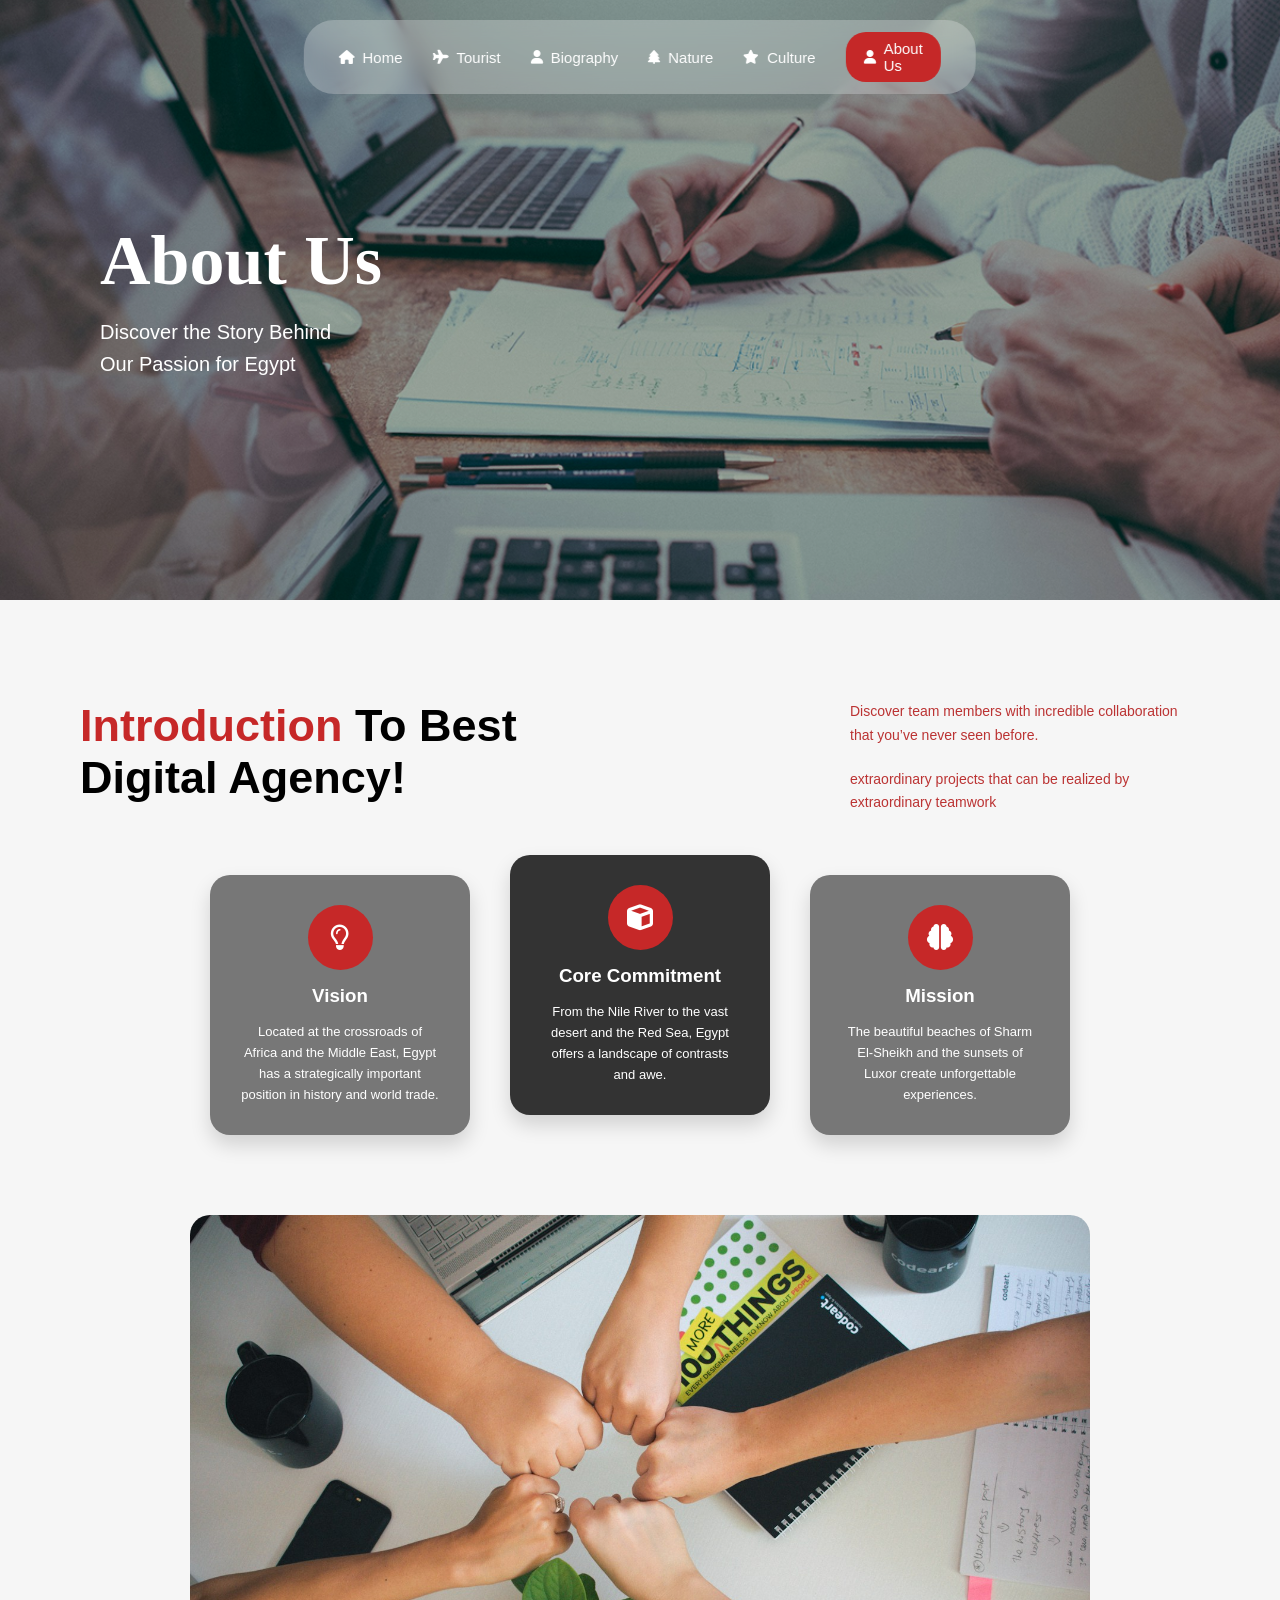
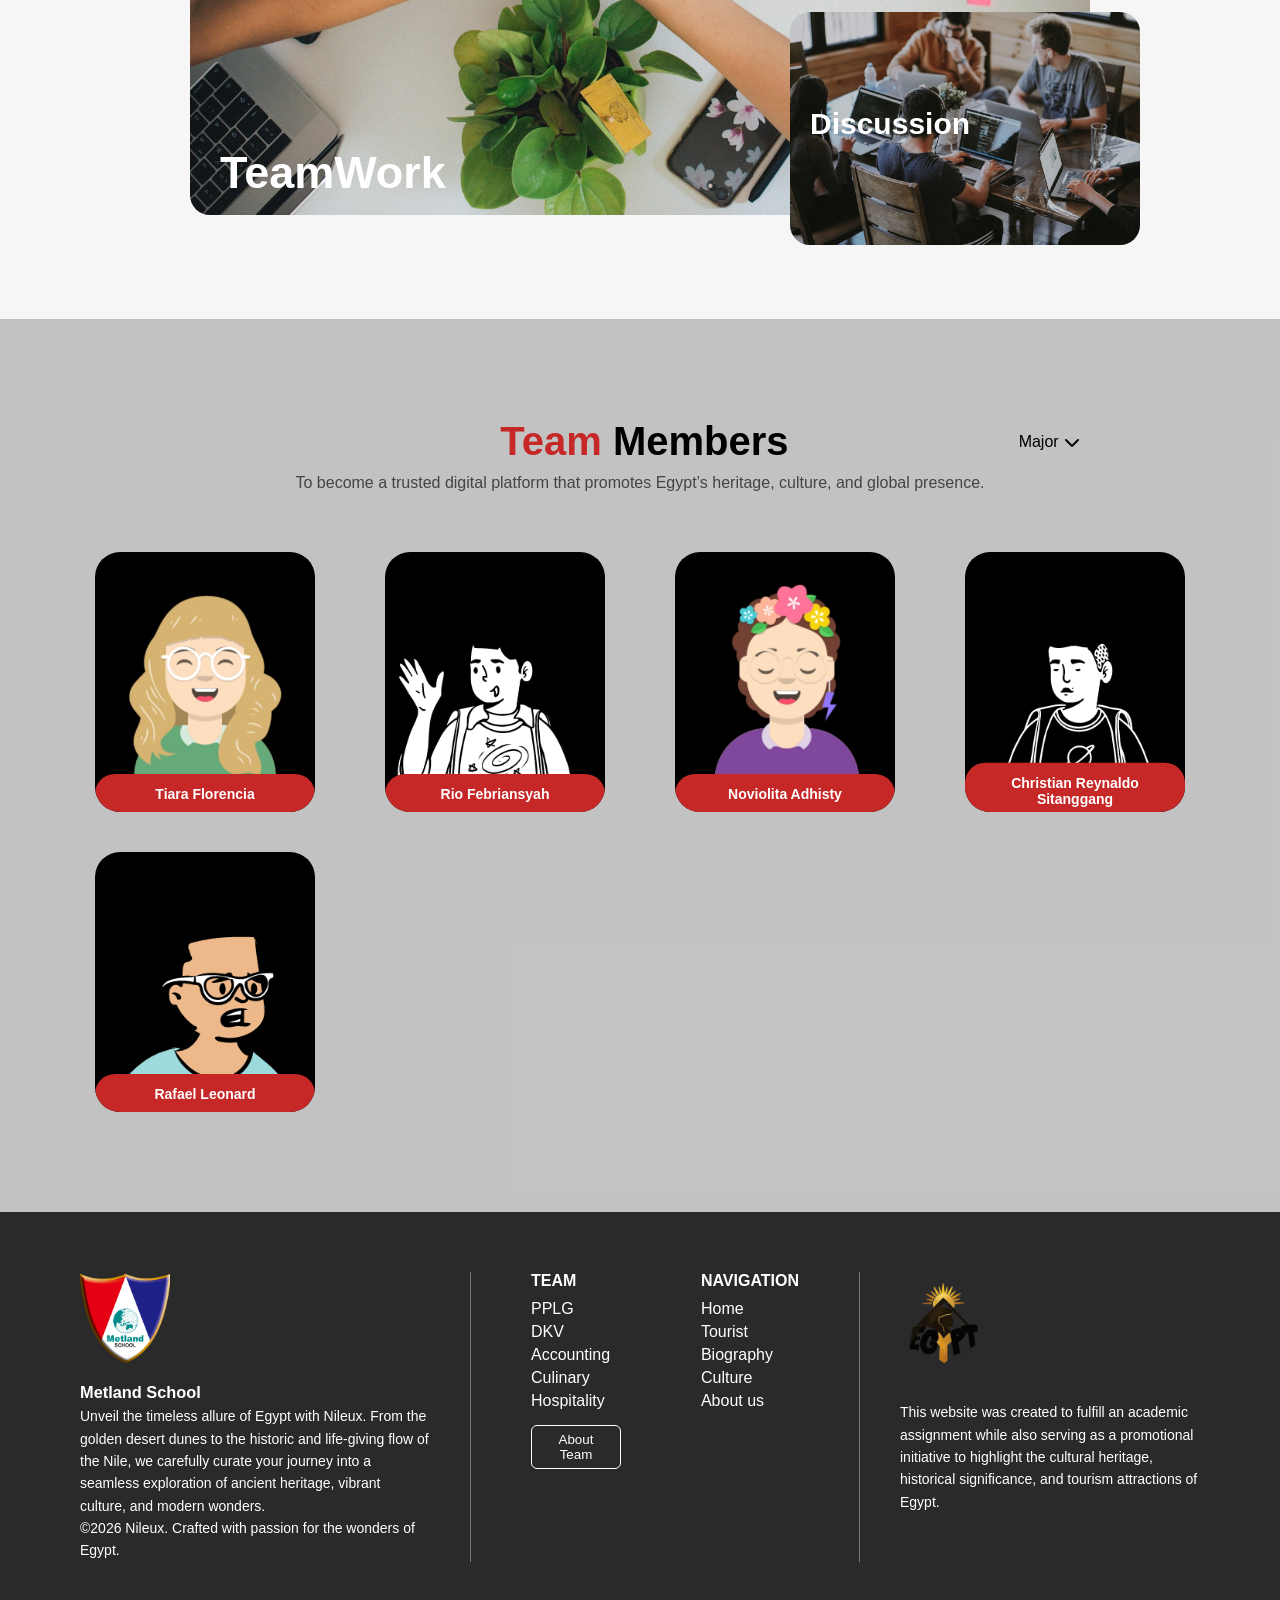
<file: About us/About Hospitality.html>
<!DOCTYPE html>
<html lang="en">
<head>
<meta charset="UTF-8">
<meta name="viewport" content="width=device-width, initial-scale=1.0">

<title>About Us</title>

<!-- Font Awesome Icon -->
<link rel="stylesheet"
href="https://cdnjs.cloudflare.com/ajax/libs/font-awesome/6.5.0/css/all.min.css">

<style>

*{
margin:0;
padding:0;
box-sizing:border-box;
font-family:'Segoe UI',sans-serif;
}

body{
background:#f5f5f5;
}

/* NAVBAR */

.navbar{
position:absolute;
top:20px;
left:50%;
transform:translateX(-50%);
z-index:10;
}

.nav-menu{
display:flex;
gap:30px;
padding:12px 35px;
border-radius:30px;
background:rgba(255,255,255,0.25);
backdrop-filter:blur(10px);
align-items:center;
}

.nav-menu a{
text-decoration:none;
color:white;
font-size:15px;
display:flex;
align-items:center;
gap:8px;
}

.nav-menu a i{
font-size:14px;
}

.active{
background:#c52828;
padding:8px 18px;
border-radius:20px;
}

/* HEADER */

.hero{
height:600px;
background:
linear-gradient(rgba(0,0,0,0.35),rgba(0,0,0,0.35)),
url("about.png");
background-size:cover;
background-position:center;
display:flex;
align-items:center;
padding-left:100px;
color:white;
}

.hero h1{
font-size:70px;
font-family:serif;
margin-bottom:15px;
}

.hero p{
font-size:20px;
line-height:1.6;
max-width:450px;
}

/* CONTENT */

.content{
padding:80px;
background:white;
min-height:400px;
}
.icon{
background:#c62828;
width:65px;
height:65px;
border-radius:50%;
display:flex;
align-items:center;
justify-content:center;
margin:auto;
margin-bottom:15px;
}

.icon i{
color:white;
font-size:26px;
}
.agency-section{
padding:100px 80px;
background:#f6f6f6;
}

/* INTRO TEXT */

.intro-text{
display:flex;
justify-content:space-between;
margin-bottom:60px;
}

.title h2{
font-size:45px;
font-weight:700;
}

.title span{
color:#c62828;
}

.desc{
max-width:350px;
color:#b33;
font-size:14px;
line-height:1.7;
font-family: Impact, Haettenschweiler, 'Arial Narrow Bold', sans-serif;
}

.desc2 {
width:50px;     
background:#c62828;
margin:20px 0;
font-family: Impact, Haettenschweiler, 'Arial Narrow Bold', sans-serif;
}

/* CARD */

.card-container{
display:flex;
justify-content:center;
gap:40px;
margin-bottom:80px;
}

.card{
background:#777;
color:white;
width:260px;
padding:30px;
border-radius:20px;
text-align:center;
box-shadow:0 10px 20px rgba(0,0,0,0.15);
}

.card h3{
margin:15px 0;
}

.card p{
font-size:13px;
line-height:1.6;
}

.active-card{
background:#333;
transform:translateY(-20px);
}

/* TEAM IMAGE */

.team-images{
position:relative;
width:100%;
max-width:900px;
margin:auto;
}

.team-main img{
width:100%;
border-radius:20px;
}

.team-main h2{
position:absolute;
bottom:20px;
left:30px;
color:white;
font-size:45px;
}

.team-small{
position:absolute;
right:-50px;
bottom:-30px;
}

.team-small img{
width:350px;
border-radius:20px;
}

.team-small h3{
position:absolute;
top:40%;
left:20px;
color:white;
font-size:30px;
}

.team-images{
position:relative;
width:100%;
max-width:900px;
margin:auto;
}

.team-main img{
width:100%;
border-radius:20px;
}

.team-main h2{
position:absolute;
bottom:20px;
left:30px;
color:white;
font-size:45px;
}

.team-small{
position:absolute;
right:-50px;
bottom:-30px;
}

.team-small img{
width:350px;
border-radius:20px;
}

.team-small h3{
position:absolute;
top:40%;
left:20px;
color:white;
font-size:30px;
}

.team-section{
padding:100px 80px;
background:rgba(182, 182, 182, 0.8);
text-align:center;
}

/* TITLE */

.team-header{
display:flex;
justify-content:center;
align-items:center;
gap:40px;
margin-bottom:10px;
}

.team-header h2{
font-size:40px;
font-weight:700;
margin-left: 300px;
}

.team-header span{
color:#c62828;
}

.team-desc{
color:#444;
margin-bottom:60px;
font-family: bold italic 16px/1.5 "Times New Roman", serif;
}

/* DROPDOWN */

.major-dropdown{
position:relative;
}

.major-dropdown button{
background:none;
border:none;
font-size:16px;
cursor:pointer;
display:flex;
align-items:center;
gap:5px;
margin-left: 190px;
}

#majorMenu{
display:none;
position:absolute;
top:30px;
right:0;
background:white;
list-style:none;
border-radius:10px;
box-shadow:0 5px 15px rgba(0,0,0,0.2);
padding:10px 0;
width:150px;
z-index: 1;
}

#majorMenu li{
padding:10px 15px;
cursor:pointer;
}

#majorMenu li:hover{
background:#eee;
border-color: #2a2a2a   ;
}

.team-grid{
display:grid;
grid-template-columns:repeat(4,1fr);
gap:40px;
justify-items:center;
}

/* CARD */

.team-card{
position:relative;
width:220px;
height:260px;
background:black;
border-radius:25px;
overflow:hidden;
display:flex;
align-items:center;
justify-content:center;
}

.team-card img{
width:90%;
object-fit:contain;
}

/* NAME TAG */

.name-tag{
position:absolute;
bottom: 10px;
background:#c62828;
color:white;
width:100%;
padding:12px;
border-radius:20px;
transform:translateY(30%);
}

.name-tag h4{
font-size:14px;
}

.name-tag p{
font-size:12px;
opacity:0.9;
}

.footer{
    background:#2a2a2a;
    color:white;
    padding:60px 80px;
    }

    .footer-container{
    display:flex;
    justify-content:space-between;
    gap:40px;
    }

    /* LOGO */
    .footer-logo{
    width:90px;
    margin-bottom:10px;
    }

    /* LEFT */
    .footer-left{
    max-width:350px;
    font-size:14px;
    line-height:1.6;
    }

    /* MIDDLE */
    .footer-middle{
    display:flex;
    gap:80px;
    border-left:1px solid #777;
    border-right:1px solid #777;
    padding:0 60px;
    }

    .footer-middle h4{
    margin-bottom:10px;
    }

    .footer-middle p{
    margin:5px 0;
    cursor:pointer;
    }

    /* BUTTON */
    .footer-middle button{
    margin-top:10px;
    padding:6px 14px;
    border:1px solid white;
    background:transparent;
    color:white;
    border-radius:6px;
    cursor:pointer;
    }

    /* RIGHT */
    .footer-right{
    max-width:300px;
    font-size:14px;
    line-height:1.6;
    }
</style>
</head>

<body>

<!-- NAVBAR -->

<div class="navbar">

<div class="nav-menu">

<a href="../index.html"><i class="fa-solid fa-house"></i> Home</a>

<a href="../tourist/PPLG.html"><i class="fa-solid fa-plane"></i> Tourist</a>

<a href="../biografi/biography.html"><i class="fa-solid fa-user"></i> Biography</a>

<a href="../nature/Nature.html"><i class="fa-solid fa-tree"></i> Nature</a>

<a href="../culture/pplg.html"><i class="fa-solid fa-star"></i> Culture</a>

<a href="../About Us/About PPLG.html" class="active">
<i class="fa-solid fa-user"></i> About Us
</a>

</div>

</div>

<!-- HEADER -->

<section class="hero">

<div>

<h1>About Us</h1>

<p>
Discover the Story Behind<br>Our Passion for Egypt
</p>

</div>

</section>

<!-- SECTION BAWAH -->
<section class="agency-section">

<div class="intro-text">

<div class="title">
<h2><span>Introduction</span> To Best <br> Digital Agency!</h2>
</div>

<div class="desc">
<p>
Discover team members with incredible collaboration that
you’ve never seen before.
</p>
<div class="desc2"></div>
<p>
extraordinary projects that can be realized by extraordinary teamwork
</p>
</div>

</div>


<div class="card-container">

<div class="card">
<div class="icon">
<i class="fa-regular fa-lightbulb"></i>
</div>
<h3>Vision</h3>
<p>
Located at the crossroads of Africa and the Middle East,
Egypt has a strategically important position in history
and world trade.
</p>
</div>


<div class="card active-card">
<div class="icon">
<i class="fa-solid fa-cube"></i>
</div>
<h3>Core Commitment</h3>
<p>
From the Nile River to the vast desert and the Red Sea,
Egypt offers a landscape of contrasts and awe.
</p>
</div>


<div class="card">
<div class="icon">
<i class="fa-solid fa-brain"></i>
</div>
<h3>Mission</h3>
<p>
The beautiful beaches of Sharm El-Sheikh and the sunsets
of Luxor create unforgettable experiences.
</p>
</div>
</div>

<div class="team-images">

<div class="team-main">
<img src="team.jpg">
<h2>TeamWork</h2>
</div>

<div class="team-small">
<img src="disc.jpg">
<h3>Discussion</h3>
</div>

</div>

</section>
<section class="team-section">

<div class="team-header">

<h2><span>Team</span> Members</h2>

<div class="major-dropdown">
<button onclick="toggleMajor()">
Major <i class="fa-solid fa-chevron-down"></i>
</button>

<ul id="majorMenu">
<li> <a href="About PPLG.html">PPLG</a></li>
<li> <a href="About Culinary.html">Culinary</a></li>
<li> <a href="About DKV.html">DKV</a></li>
<li> <a href="About Accounting.html">Accounting</a></li>
<li> <a href="About Hospitality.html">Hospitality</a></li>
</ul>
</div>

</div>

<p class="team-desc">
To become a trusted digital platform that promotes Egypt’s heritage, culture, and global presence.
</p>


<div class="team-grid">

<div class="team-card">
<img src="prof17.jpg">
<div class="name-tag">
<h4>Tiara Florencia</h4>
</div>
</div>

<div class="team-card">
<img src="prof5.png">
<div class="name-tag">
<h4>Rio Febriansyah</h4>
</div>
</div>

<div class="team-card">
<img src="prof16.jpg">
<div class="name-tag">
<h4>Noviolita Adhisty</h4>
</div>
</div>

<div class="team-card">
<img src="prof3.png">
<div class="name-tag">
<h4>Christian Reynaldo Sitanggang</h4>
</div>
</div>

<div class="team-card">
<img src="prof6.png">
<div class="name-tag">
<h4>Rafael Leonard</h4>
</div>
</div>

</section>
<footer class="footer">

<div class="footer-container">

<!-- LEFT -->
<div class="footer-left">

<img src="school.png" class="footer-logo">

<h3>Metland School</h3>

<p>
Unveil the timeless allure of Egypt with Nileux. From the golden desert dunes
to the historic and life-giving flow of the Nile, we carefully curate your
journey into a seamless exploration of ancient heritage, vibrant culture,
and modern wonders.
</p>

<p class="copyright">
©2026 Nileux. Crafted with passion for the wonders of Egypt.
</p>

</div>


<!-- MIDDLE -->
<div class="footer-middle">

<div class="team">
<h4>TEAM</h4>
<p>PPLG</p>
<p>DKV</p>
<p>Accounting</p>
<p>Culinary</p>
<p>Hospitality</p>

<button>About Team</button>
</div>

<div class="navigation">
<h4>NAVIGATION</h4>
<p>Home</p>
<p>Tourist</p>
<p>Biography</p>
<p>Culture</p>
<p>About us</p>
</div>

</div>


<!-- RIGHT -->
<div class="footer-right">

<img src="egypt.png" class="footer-logo">

<p>
This website was created to fulfill an academic assignment while also serving
as a promotional initiative to highlight the cultural heritage, historical
significance, and tourism attractions of Egypt.
</p>

</div>

</div>

</footer>
<script>
function toggleMajor(){
const menu = document.getElementById("majorMenu");

if(menu.style.display === "block"){
menu.style.display = "none";
}else{
menu.style.display = "block";
}

}
</script>
</body>
</html>
</file>
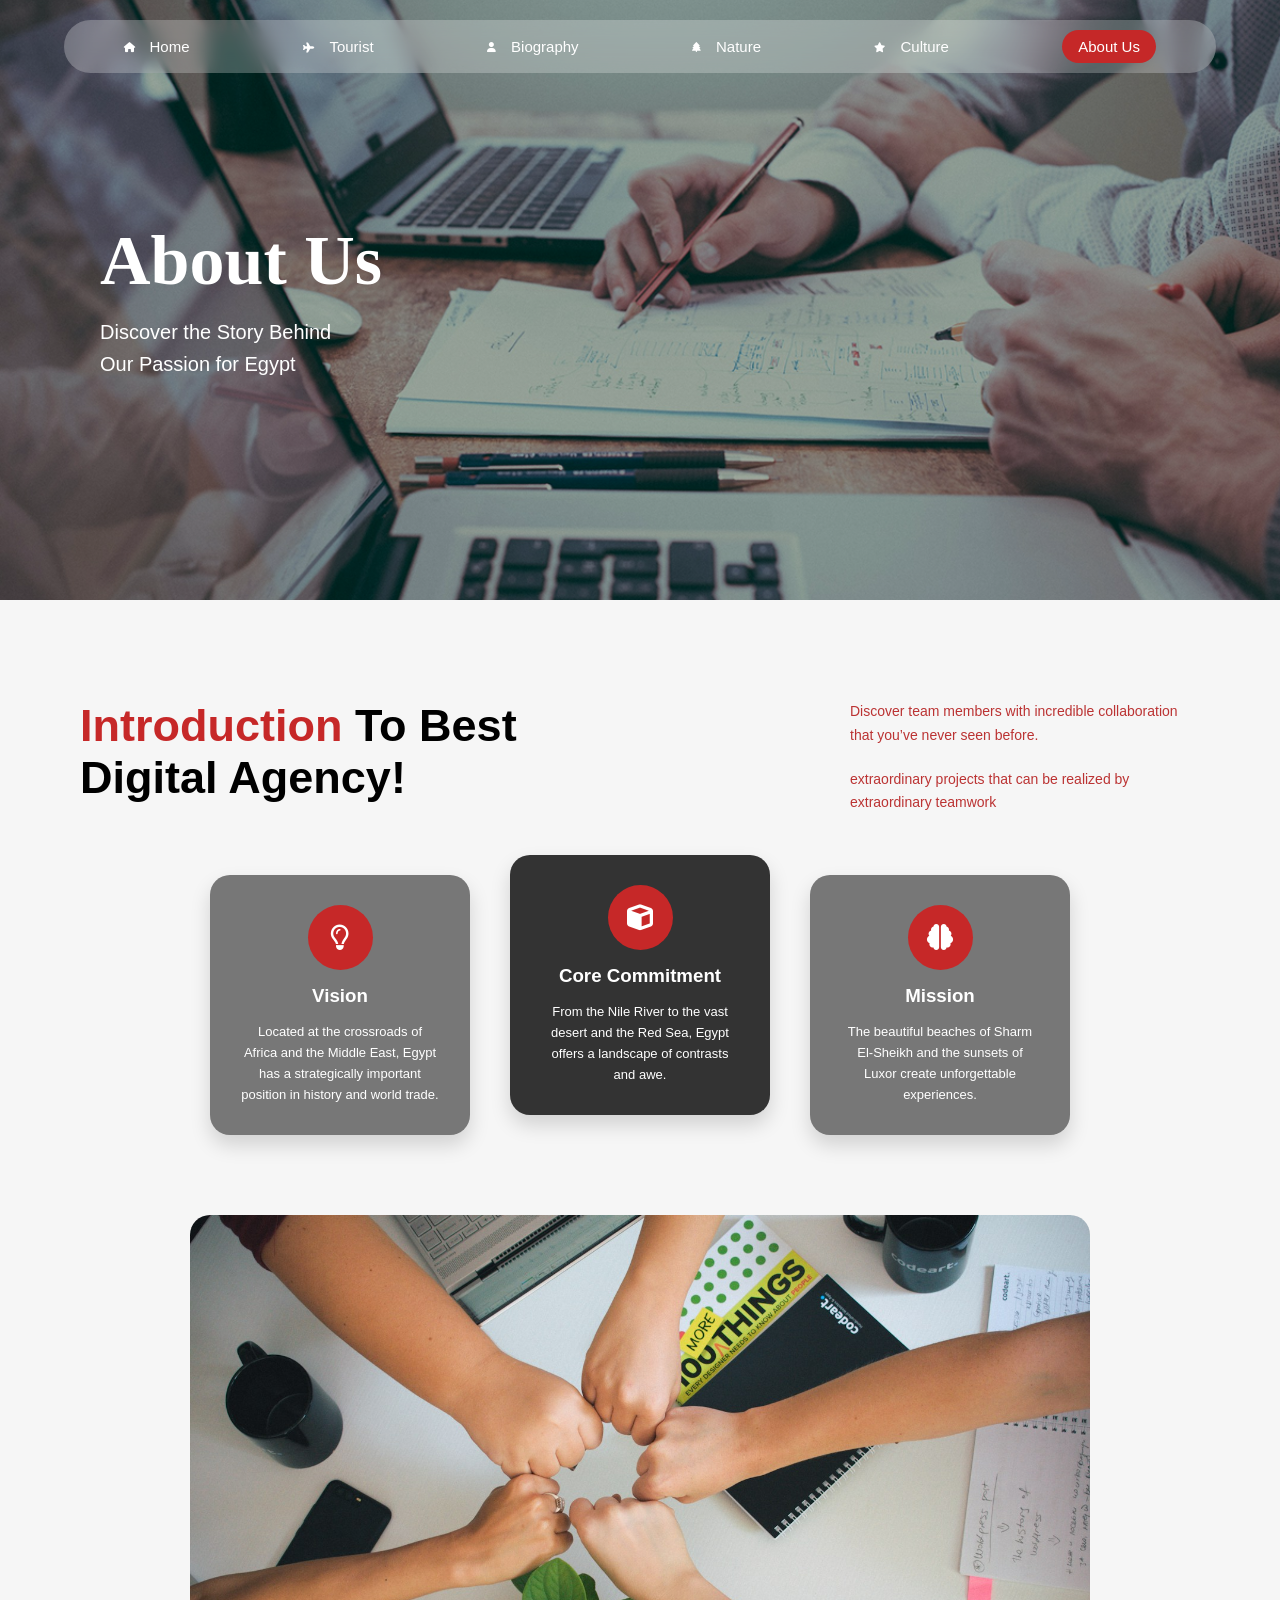
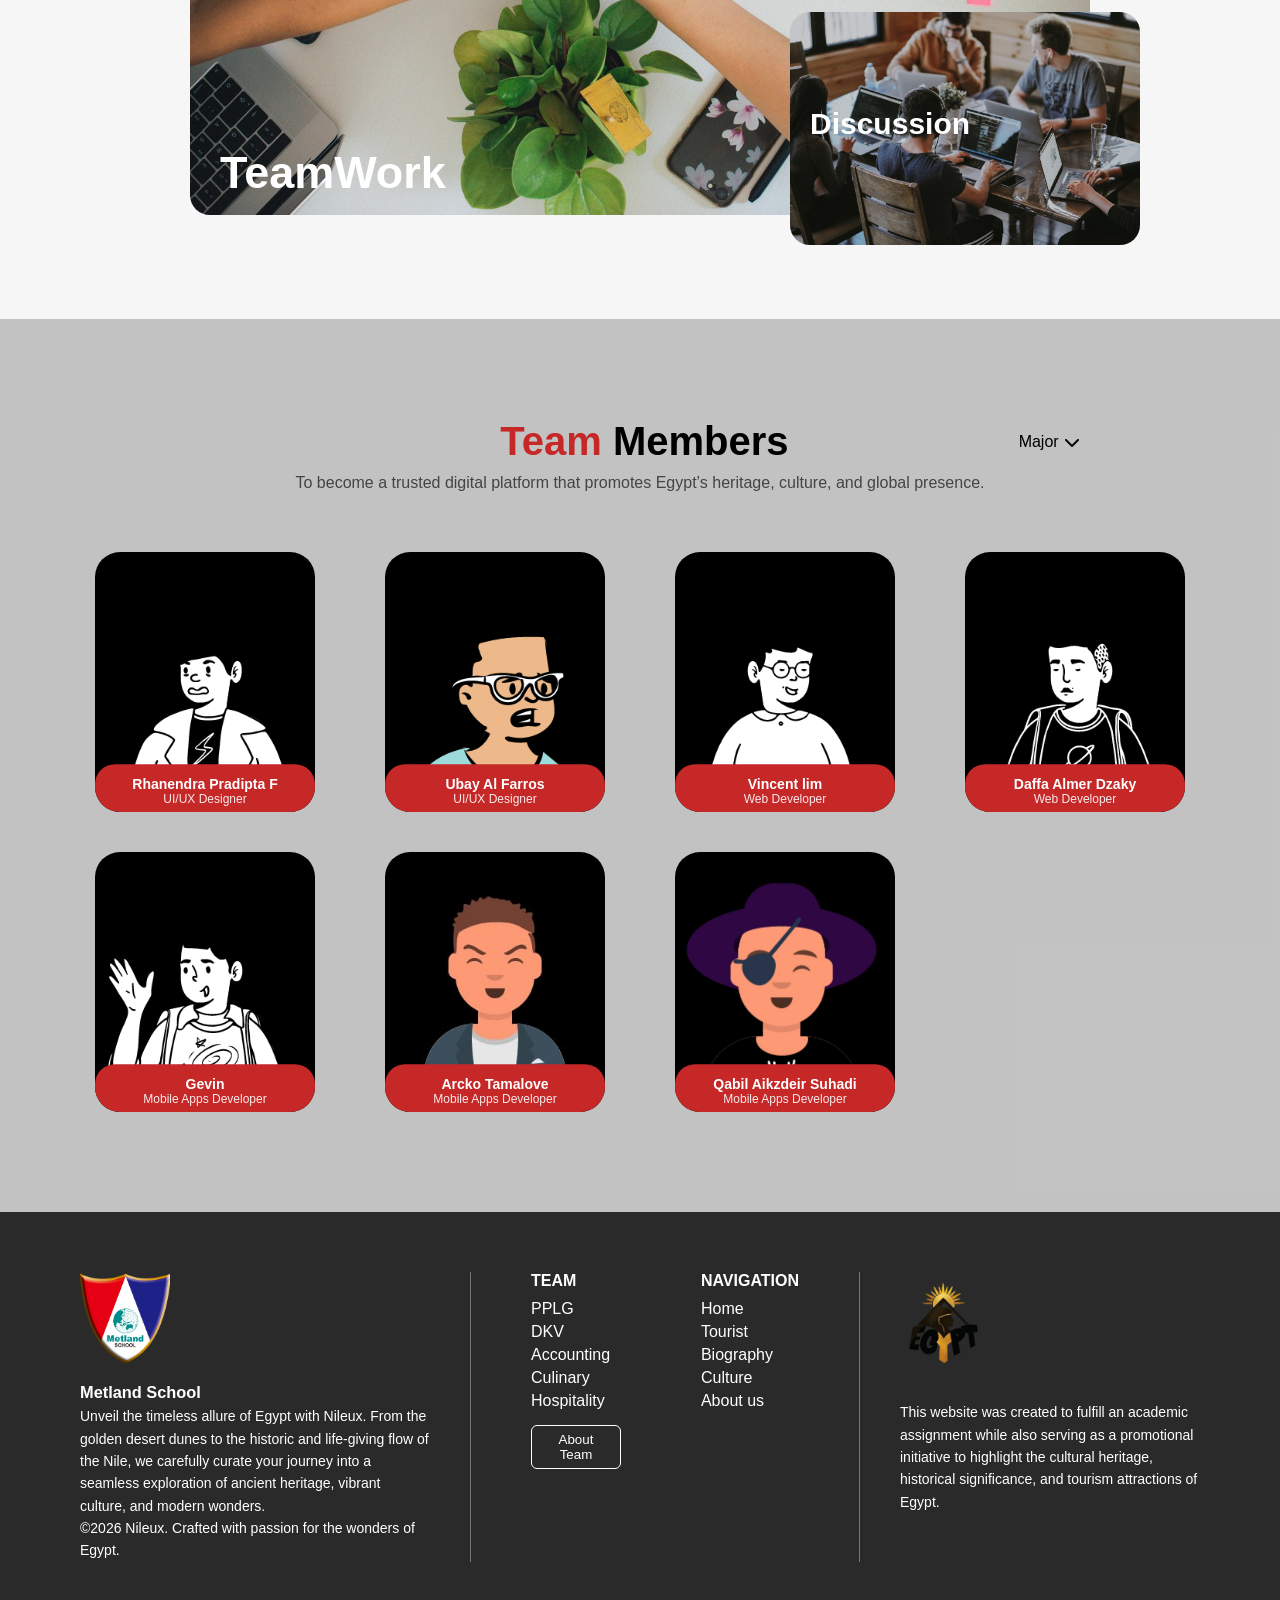
<file: About us/About PPLG.html>
<!DOCTYPE html>
<html lang="en">
<head>
<meta charset="UTF-8">
<meta name="viewport" content="width=device-width, initial-scale=1.0">

<title>About Us</title>

<!-- Font Awesome Icon -->
<link rel="stylesheet"
href="https://cdnjs.cloudflare.com/ajax/libs/font-awesome/6.5.0/css/all.min.css">

<style>

*{
margin:0;
padding:0;
box-sizing:border-box;
font-family:'Segoe UI',sans-serif;
}

body{
background:#f5f5f5;
}

/* NAVBAR */

.navbar{
    position:absolute;
    top:10px;
    left:0;
    width:100%;
    display:flex;
    justify-content:center;
    z-index:10;
    margin-top: 10px;
}

.nav-menu{
    display:flex;
    gap:30px;
    padding:10px 60px;
    border-radius:30px;
    background:rgba(255,255,255,0.25);
    backdrop-filter:blur(10px);
    width:90%;        
    max-width:1200px;   
    justify-content: space-between;
}

.nav-menu a{
text-decoration:none;
color:white;
white-space: nowrap;
font-size:15px;
display:flex;
align-items:center;
gap:15px;
margin-bottom: 0px;
}

.nav-menu a i{
font-size:10px;
max-width: 100%;
}

.active{
background:#c52828;
padding:8px 16px;
border-radius:20px;
max-width: 100%;
}

/* HEADER */

.hero{
height:600px;
background:
linear-gradient(rgba(0,0,0,0.35),rgba(0,0,0,0.35)),
url("about.png");
background-size:cover;
background-position:center;
display:flex;
align-items:center;
padding-left:100px;
color:white;
}

.hero h1{
font-size:70px;
font-family:serif;
margin-bottom:15px;
}

.hero p{
font-size:20px;
line-height:1.6;
max-width:450px;
}

/* CONTENT */

.content{
padding:80px;
background:white;
min-height:400px;
}
.icon{
background:#c62828;
width:65px;
height:65px;
border-radius:50%;
display:flex;
align-items:center;
justify-content:center;
margin:auto;
margin-bottom:15px;
}

.icon i{
color:white;
font-size:26px;
}
.agency-section{
padding:100px 80px;
background:#f6f6f6;
}

/* INTRO TEXT */

.intro-text{
display:flex;
justify-content:space-between;
margin-bottom:60px;
}

.title h2{
font-size:45px;
font-weight:700;
}

.title span{
color:#c62828;
}

.desc{
max-width:350px;
color:#b33;
font-size:14px;
line-height:1.7;
font-family: Impact, Haettenschweiler, 'Arial Narrow Bold', sans-serif;
}

.desc2 {
width:50px;     
background:#c62828;
margin:20px 0;
font-family: Impact, Haettenschweiler, 'Arial Narrow Bold', sans-serif;
}

/* CARD */

.card-container{
display:flex;
justify-content:center;
gap:40px;
margin-bottom:80px;
}

.card{
background:#777;
color:white;
width:260px;
padding:30px;
border-radius:20px;
text-align:center;
box-shadow:0 10px 20px rgba(0,0,0,0.15);
}

.card h3{
margin:15px 0;
}

.card p{
font-size:13px;
line-height:1.6;
}

.active-card{
background:#333;
transform:translateY(-20px);
}

/* TEAM IMAGE */

.team-images{
position:relative;
width:100%;
max-width:900px;
margin:auto;
}

.team-main img{
width:100%;
border-radius:20px;
}

.team-main h2{
position:absolute;
bottom:20px;
left:30px;
color:white;
font-size:45px;
}

.team-small{
position:absolute;
right:-50px;
bottom:-30px;
}

.team-small img{
width:350px;
border-radius:20px;
}

.team-small h3{
position:absolute;
top:40%;
left:20px;
color:white;
font-size:30px;
}

.team-images{
position:relative;
width:100%;
max-width:900px;
margin:auto;
}

.team-main img{
width:100%;
border-radius:20px;
}

.team-main h2{
position:absolute;
bottom:20px;
left:30px;
color:white;
font-size:45px;
}

.team-small{
position:absolute;
right:-50px;
bottom:-30px;
}

.team-small img{
width:350px;
border-radius:20px;
}

.team-small h3{
position:absolute;
top:40%;
left:20px;
color:white;
font-size:30px;
}

.team-section{
padding:100px 80px;
background: rgba(182, 182, 182, 0.8);
text-align:center;
}

/* TITLE */

.team-header{
display:flex;
justify-content:center;
align-items:center;
gap:40px;
margin-bottom:10px;
}

.team-header h2{
font-size:40px;
font-weight:700;
margin-left: 300px;
}

.team-header span{
color:#c62828;
}

.team-desc{
color:#444;
margin-bottom:60px;
font-family: bold italic 16px/1.5 "Times New Roman", serif;
}

/* DROPDOWN */

.major-dropdown{
position:relative;
}

.major-dropdown button{
background:none;
border:none;
font-size:16px;
cursor:pointer;
display:flex;
align-items:center;
gap:5px;
margin-left: 190px;
}

#majorMenu{
display:none;
position:absolute;
top:30px;
right:0;
background:white;
list-style:none;
border-radius:10px;
box-shadow:0 5px 15px rgba(0,0,0,0.2);
padding:10px 0;
width:150px;
z-index: 1;
}

#majorMenu li{
padding:10px 15px;
cursor:pointer;
}

#majorMenu li:hover{
background:#eee;
border-color: #2a2a2a;
}

.team-grid{
display:grid;
grid-template-columns:repeat(4,1fr);
gap:40px;
justify-items:center;
}

/* CARD */

.team-card{
position:relative;
width:220px;
height:260px;
background:black;
border-radius:25px;
overflow:hidden;
display:flex;
align-items:center;
justify-content:center;
}

.team-card img{
width:90%;
object-fit:contain;
}

/* NAME TAG */

.name-tag{
position:absolute;
bottom: 10px;
background:#c62828;
color:white;
width:100%;
padding:12px;
border-radius:20px;
transform:translateY(30%);
}

.name-tag h4{
font-size:14px;
}

.name-tag p{
font-size:12px;
opacity:0.9;
}

.footer{
    background:#2a2a2a;
    color:white;
    padding:60px 80px;
    }

    .footer-container{
    display:flex;
    justify-content:space-between;
    gap:40px;
    }

    /* LOGO */
    .footer-logo{
    width:90px;
    margin-bottom:10px;
    }

    /* LEFT */
    .footer-left{
    max-width:350px;
    font-size:14px;
    line-height:1.6;
    }

    /* MIDDLE */
    .footer-middle{
    display:flex;
    gap:80px;
    border-left:1px solid #777;
    border-right:1px solid #777;
    padding:0 60px;
    }

    .footer-middle h4{
    margin-bottom:10px;
    }

    .footer-middle p{
    margin:5px 0;
    cursor:pointer;
    }

    /* BUTTON */
    .footer-middle button{
    margin-top:10px;
    padding:6px 14px;
    border:1px solid white;
    background:transparent;
    color:white;
    border-radius:6px;
    cursor:pointer;
    }

    /* RIGHT */
    .footer-right{
    max-width:300px;
    font-size:14px;
    line-height:1.6;
    }
</style>
</head>

<body>

<!-- NAVBAR -->

<div class="navbar">

<div class="nav-menu">

<a href="../index.html"><i class="fa-solid fa-house"></i> Home</a>

<a href="../tourist/PPLG.html"><i class="fa-solid fa-plane"></i> Tourist</a>

<a href="../biografi/biography.html"><i class="fa-solid fa-user"></i> Biography</a>

<a href="../nature/Nature.html"><i class="fa-solid fa-tree"></i> Nature</a>

<a href="../culture/pplg.html"><i class="fa-solid fa-star"></i> Culture</a>

<a href="../About Us/About PPLG.html" class="active">About Us</a> 

</div>

</div>

<!-- HEADER -->

<section class="hero">

<div>

<h1>About Us</h1>

<p>
Discover the Story Behind<br>Our Passion for Egypt
</p>

</div>

</section>

<!-- SECTION BAWAH -->
<section class="agency-section">

<div class="intro-text">

<div class="title">
<h2><span>Introduction</span> To Best <br> Digital Agency!</h2>
</div>

<div class="desc">
<p>
Discover team members with incredible collaboration that
you’ve never seen before.
</p>
<div class="desc2"></div>
<p>
extraordinary projects that can be realized by extraordinary teamwork
</p>
</div>

</div>


<div class="card-container">

<div class="card">
<div class="icon">
<i class="fa-regular fa-lightbulb"></i>
</div>
<h3>Vision</h3>
<p>
Located at the crossroads of Africa and the Middle East,
Egypt has a strategically important position in history
and world trade.
</p>
</div>


<div class="card active-card">
<div class="icon">
<i class="fa-solid fa-cube"></i>
</div>
<h3>Core Commitment</h3>
<p>
From the Nile River to the vast desert and the Red Sea,
Egypt offers a landscape of contrasts and awe.
</p>
</div>


<div class="card">
<div class="icon">
<i class="fa-solid fa-brain"></i>
</div>
<h3>Mission</h3>
<p>
The beautiful beaches of Sharm El-Sheikh and the sunsets
of Luxor create unforgettable experiences.
</p>
</div>
</div>

<div class="team-images">

<div class="team-main">
<img src="team.jpg">
<h2>TeamWork</h2>
</div>

<div class="team-small">
<img src="disc.jpg">
<h3>Discussion</h3>
</div>

</div>

</section>
<section class="team-section">

<div class="team-header">

<h2><span>Team</span> Members</h2>

<div class="major-dropdown">
<button onclick="toggleMajor()">
Major <i class="fa-solid fa-chevron-down"></i>
</button>

<ul id="majorMenu">
<li> <a href="About PPLG.html">PPLG</a></li>
<li> <a href="About Culinary.html">Culinary</a></li>
<li> <a href="About DKV.html">DKV</a></li>
<li> <a href="About Accounting.html">Accounting</a></li>
<li> <a href="About Hospitality.html">Hospitality</a></li>
</ul>
</div>

</div>

<p class="team-desc">
To become a trusted digital platform that promotes Egypt’s heritage, culture, and global presence.
</p>


<div class="team-grid">

<div class="team-card">
<img src="prof8.png">
<div class="name-tag">
<h4>Rhanendra Pradipta F</h4>
<p>UI/UX Designer</p>
</div>
</div>

<div class="team-card">
<img src="prof6.png">
<div class="name-tag">
<h4>Ubay Al Farros</h4>
<p>UI/UX Designer</p>
</div>
</div>

<div class="team-card">
<img src="prof7.png">
<div class="name-tag">
<h4>Vincent lim</h4>
<p>Web Developer</p>
</div>
</div>

<div class="team-card">
<img src="prof3.png">
<div class="name-tag">
<h4>Daffa Almer Dzaky</h4>
<p>Web Developer</p>
</div>
</div>

<div class="team-card">
<img src="prof5.png".png">
<div class="name-tag">
<h4>Gevin</h4>
<p>Mobile Apps Developer</p>
</div>
</div>

<div class="team-card">
<img src="prof1.jpg">
<div class="name-tag">
<h4>Arcko Tamalove</h4>
<p>Mobile Apps Developer</p>
</div>
</div>

<div class="team-card">
<img src="prof4.jpg">
<div class="name-tag">
<h4>Qabil Aikzdeir Suhadi</h4>
<p>Mobile Apps Developer</p>
</div>
</div>

</div>

</section>
<footer class="footer">

<div class="footer-container">

<!-- LEFT -->
<div class="footer-left">

<img src="school.png" class="footer-logo">

<h3>Metland School</h3>

<p>
Unveil the timeless allure of Egypt with Nileux. From the golden desert dunes
to the historic and life-giving flow of the Nile, we carefully curate your
journey into a seamless exploration of ancient heritage, vibrant culture,
and modern wonders.
</p>

<p class="copyright">
©2026 Nileux. Crafted with passion for the wonders of Egypt.
</p>

</div>


<!-- MIDDLE -->
<div class="footer-middle">

<div class="team">
<h4>TEAM</h4>
<p>PPLG</p>
<p>DKV</p>
<p>Accounting</p>
<p>Culinary</p>
<p>Hospitality</p>

<button>About Team</button>
</div>

<div class="navigation">
<h4>NAVIGATION</h4>
<p>Home</p>
<p>Tourist</p>
<p>Biography</p>
<p>Culture</p>
<p>About us</p>
</div>

</div>


<!-- RIGHT -->
<div class="footer-right">

<img src="egypt.png" class="footer-logo">

<p>
This website was created to fulfill an academic assignment while also serving
as a promotional initiative to highlight the cultural heritage, historical
significance, and tourism attractions of Egypt.
</p>

</div>

</div>

</footer>
<script>
function toggleMajor(){
const menu = document.getElementById("majorMenu");

if(menu.style.display === "block"){
menu.style.display = "none";
}else{
menu.style.display = "block";
}

}
</script>
</body>
</html>
</file>
